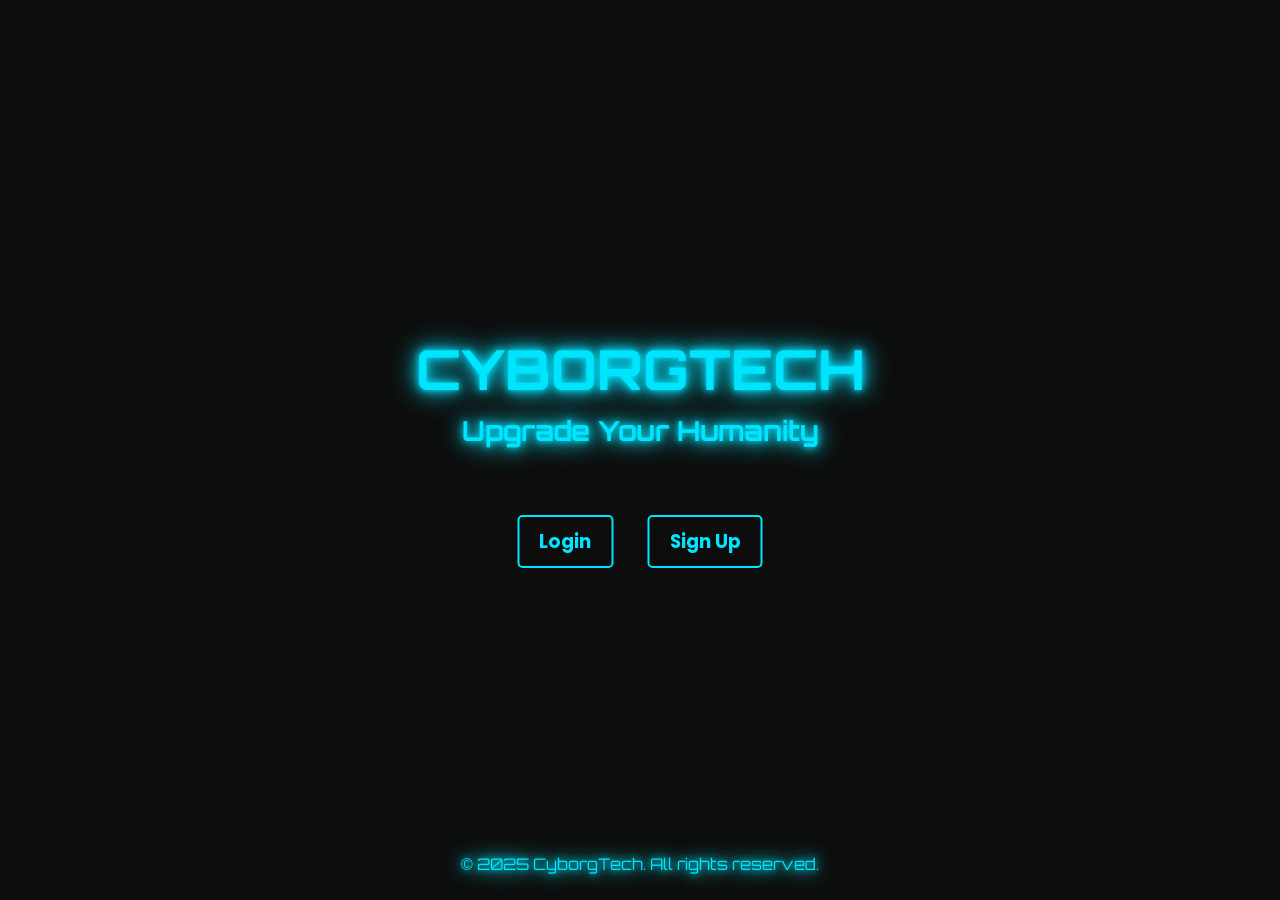
<file: index.html>
<!DOCTYPE html>
<html lang="en">
<head>
    <meta charset="UTF-8">
    <meta name="viewport" content="width=device-width, initial-scale=1.0">
    <link rel="icon" type="image/png" href="./image/logo-favicon.png">
    <title>CyborgTech</title>
    <link href="style.css" rel="stylesheet">
    <!-- Google Font: Orbitron -->
    <link rel="preconnect" href="https://fonts.googleapis.com">
    <link rel="preconnect" href="https://fonts.gstatic.com" crossorigin>
    <link href="https://fonts.googleapis.com/css2?family=Orbitron:wght@400..900&family=Poppins:ital,wght@0,300;0,400;0,500;0,600;1,300&display=swap" rel="stylesheet">
<style>
    .video-background {
        position: absolute;
        top: 0;
        left: 0;
        width: 100%;
        height: 100%;
        object-fit: cover;
        z-index: -1000;
        filter: blur(5px) brightness(0.5);
    }
    .slogans {
        position: absolute;
        top: 50%;
        left: 50%;
        transform: translate(-50%, -50%);
        text-align: center;
        color: #66ffff;
    }
    .video-overlay {
        position: absolute;
        top: 0;
        left: 0;
        width: 100%;
        height: 100%;
        background-color: rgba(0, 0, 0, 0.5);
        z-index: -1;
    }
    .animated-text {
        position: relative;
        color: #00e5ff;
        font-family: 'Orbitron', sans-serif;
        font-size: 2.5em;
        text-shadow: 0 0 7px #00e5ff, 0 0 16px #00e5ff, 0 0 30px #00e5ff;
        margin: 10px 0;
        animation: fadeIn 2s ease-in-out;
    }
    .slogans h1 {
        margin-top: 40px;;
        font-size: 3.45em;
        margin-bottom: 10px;
    }
    .slogans h4 {
        font-size: 1.72em;
        margin-bottom: 30px;
    }
    .login, .sign-up {
        font-family: 'Poppins', sans-serif;
        font-size: 1em;
        color: #00e5ff;
        text-decoration: none;
        margin: 0 15px;
        padding: 10px 20px;
        border: 2px solid #00e5ff;
        border-radius: 5px;
        display: inline-block;
        text-align: center;
        transition: background-color 0.3s, color 0.3s;
    }
    .sign {
        width: 100%;
        display: flex;
        justify-content: center;
        align-items: center;
    }
    .login:hover, .sign-up:hover {
        background-color: #00e5ff;
        color: #000;
    }
    @keyframes fadeIn {
        0% { opacity: 0; }
        100% { opacity: 1; }
    }
    .sign{
        /* height: 120px; */
        width: 100%;
        display: flex;
    }
    .video-footer {
        position: absolute;
        bottom: 0;
        left: 50%;
        transform: translateX(-50%);
        color: #00e5ff;
        font-family: 'Orbitron', sans-serif;
        font-size: 1.2em;
        text-shadow: 0 0 7px #00e5ff, 0 0 16px #00e5ff, 0 0 30px #00e5ff;
        font-size: 1em;
        display: flex;
        justify-content: center;
        align-items: center;
        text-align: center;
        padding: 10px;
    }
</style>
</head>
<body class="home-page">
    <header class="header">
        <video autoplay muted loop class="background-video" id="header-video">
            <source src="./image/intro.mp4.mp4" type="video/mp4">
            Your browser does not support the video tag.
        </video>
        <div class="video-overlay"></div>
        <div class="overlay">
            <div class="slogans">
                <h1 class="animated-text">CYBORGTECH</h1>
                <h4 class="animated-text">Upgrade Your Humanity</h4>
                <div class="sign">
                    <h3><p align="center">
                    <a href="login.html" class="login">Login</a>
                    <a href="signup.html" class="sign-up">Sign Up</a>
                    </p>
                    </h3>
                </div>
            </div>
            <div class="video-footer">
                <p>© 2025 CyborgTech. All rights reserved.</p>
            </div>
        </div>
    </header>
    <main>
    </main>
    <script src="script.js"></script>
</body>
</html>
</file>
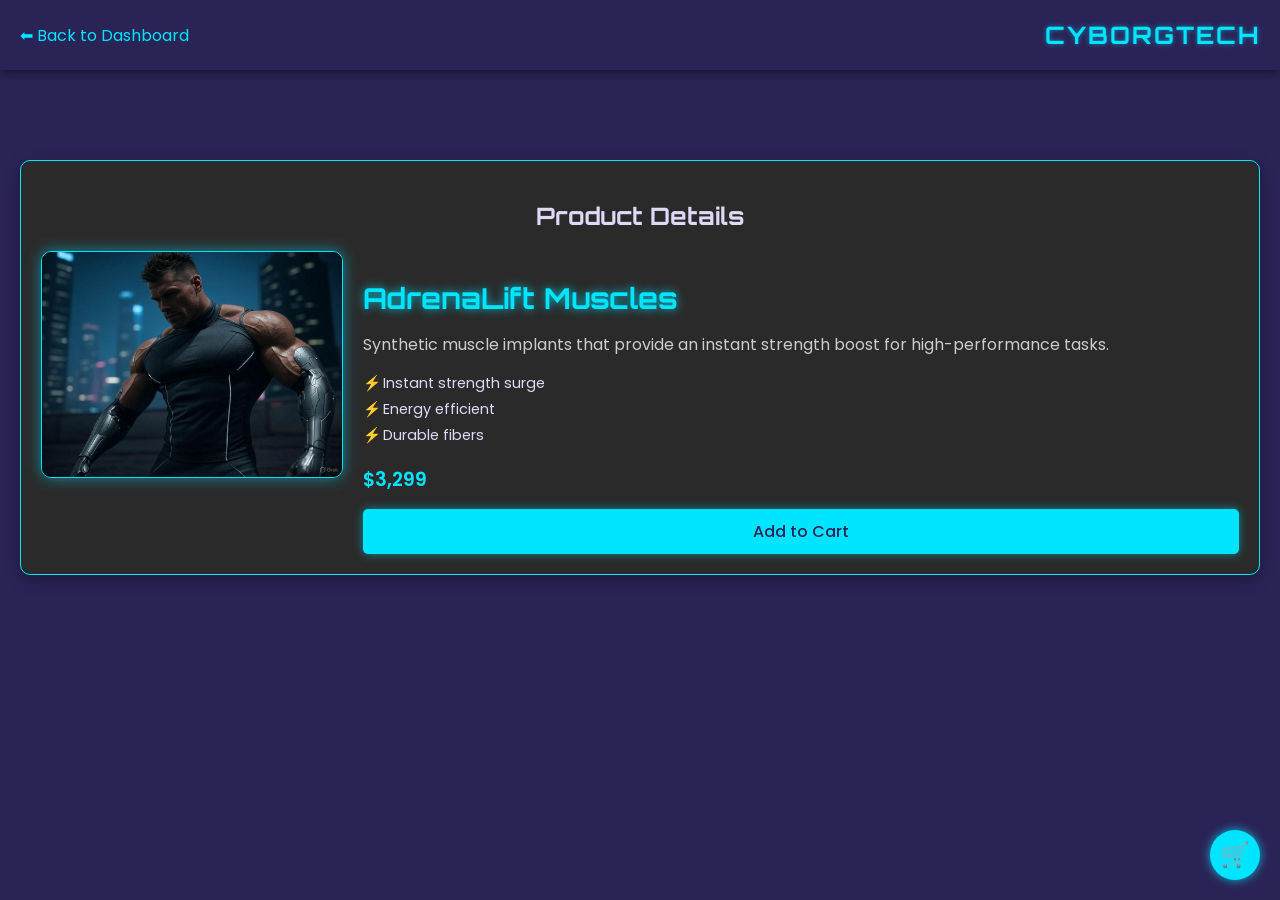
<file: adrenalift-muscles.html>
<!DOCTYPE html>
<html lang="en">
<head>
    <meta charset="UTF-8">
    <meta name="viewport" content="width=device-width, initial-scale=1.0">
    <link rel="icon" type="image/png" href="./image/logo-favicon.png">
    <title>SwiftStep Legs - CyborgTech</title>
    <link href="style.css" rel="stylesheet">
    <!-- Google Font: Orbitron -->
    <link rel="preconnect" href="https://fonts.googleapis.com">
    <link rel="preconnect" href="https://fonts.gstatic.com" crossorigin>
    <link href="https://fonts.googleapis.com/css2?family=Orbitron:wght@400..900&family=Poppins:ital,wght@0,300;0,400;0,500;0,600;1,300&display=swap" rel="stylesheet">
</head>
<body class="product-page">
    <header class="new-header fixed-header">
        <a href="dashboard.html" class="back-link">⬅ Back to Dashboard</a>
        <div class="header-right">
            <div class="brand-title">CYBORGTECH</div>
        </div>
    </header>

    <main>
        <section class="product-detail">
            <h2>Product Details</h2>
            <div class="product-detail-content">
                <img src="./image/AdrenaLift Muscles.jpg" alt="AdrenaLift Muscles" class="product-detail-image">
                <div class="product-info">
                    <h3 class="product-title">AdrenaLift Muscles</h3>
                    <p class="product-description">Synthetic muscle implants that provide an instant strength boost for high-performance tasks.</p>
                    <ul class="product-features">
                        <li>Instant strength surge</li>
                        <li>Energy efficient</li>
                        <li>Durable fibers</li>
                    </ul>
                    <p class="product-price">$3,299</p>
                    <button class="add-to-cart-btn">Add to Cart</button>
                </div>
            </div>
        </section>
    </main>
    <div class="floating-cart-btn" onclick="window.location.href='cart.html'">
        🛒
    </div>
    <script>
        // Add to Cart Button Logic
        const addToCartBtn = document.querySelector('.add-to-cart-btn');
        addToCartBtn.addEventListener('click', () => {
            // Get product details
            const productName = document.querySelector('.product-title').textContent;
            const productPrice = document.querySelector('.product-price').textContent;
    
            // Load cart from localStorage
            let cart = JSON.parse(localStorage.getItem('cart')) || [];
    
            // Check if product already exists in cart
            const existingItem = cart.find(item => item.name === productName);
    
            if (existingItem) {
                // If item exists, increment quantity
                existingItem.quantity += 1;
            } else {
                // If item doesn't exist, add new item with quantity 1
                cart.push({
                    name: productName,
                    price: productPrice,
                    quantity: 1
                });
            }
    
            // Save updated cart to localStorage
            localStorage.setItem('cart', JSON.stringify(cart));
    
            // Create a popup box for success message
            const popupBox = document.createElement('div');
            popupBox.className = 'popup-box';
            popupBox.textContent = 'Item added successfully! ✅';
            document.body.appendChild(popupBox);
    
            // Style the popup box
            popupBox.style.position = 'fixed';
            popupBox.style.bottom = '50px';
            popupBox.style.right = '20px';
            popupBox.style.backgroundColor = '#4CAF50';
            popupBox.style.color = '#fff';
            popupBox.style.padding = '10px 20px';
            popupBox.style.borderRadius = '5px';
            popupBox.style.boxShadow = '0 4px 6px rgba(0, 0, 0, 0.1)';
            popupBox.style.zIndex = '1000';
            popupBox.style.display = 'flex'; // Added to support align-items
            popupBox.style.alignItems = 'center'; // Corrected from alignContent
            popupBox.style.justifyContent = 'center';
    
            // Remove popup after 3 seconds
            setTimeout(() => {
                popupBox.remove();
            }, 3000);
        });
    </script>
    
</body>
</html>
</file>
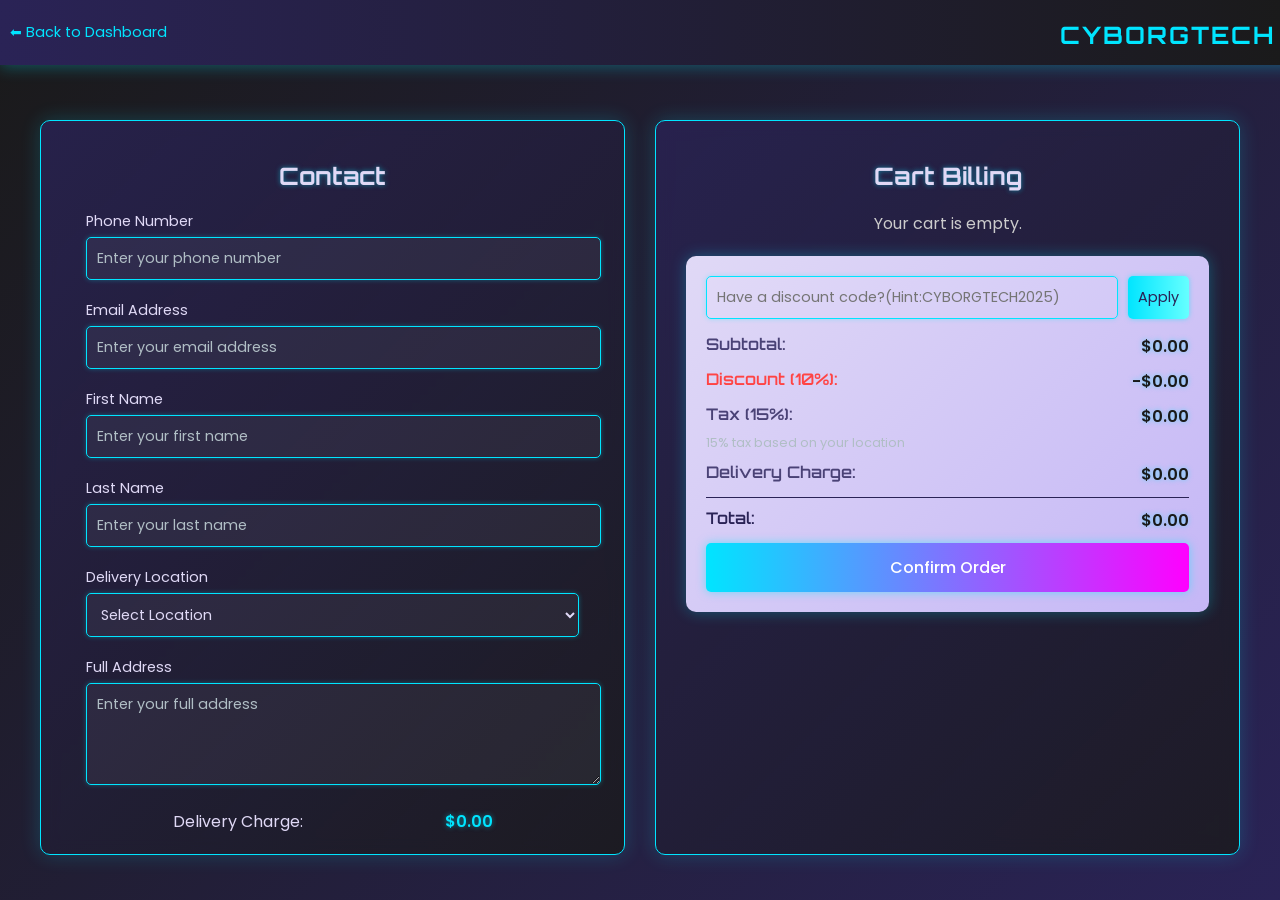
<file: cart.html>
<!DOCTYPE html>
<html lang="en">
<head>
    <meta charset="UTF-8">
    <meta name="viewport" content="width=device-width, initial-scale=1.0">
    <link rel="icon" type="image/png" href="./image/logo-favicon.png">
    <title>Checkout - CyborgTech</title>
    <!-- Google Font: Orbitron -->
    <link rel="preconnect" href="https://fonts.googleapis.com">
    <link rel="preconnect" href="https://fonts.gstatic.com" crossorigin>
    <link href="https://fonts.googleapis.com/css2?family=Orbitron:wght@400..900&family=Poppins:ital,wght@0,300;0,400;0,500;0,600;1,300&display=swap" rel="stylesheet">
    <style>
        /* Reset default margins and ensure full height */
        html, body {
            margin: 0;
            padding: 0;
            height: 100%;
            overflow: auto;
            scroll-behavior: smooth;
            background: linear-gradient(135deg, #1a1a1a, #2a2356); /* Cyberpunk gradient background */
        }

        body.product-page {
            background: linear-gradient(135deg, #1a1a1a, #2a2356);
        }

        /* Fixed Header */
        .fixed-header {
            position: fixed;
            top: 0;
            /* left: 0; */
            width: 100%;
            z-index: 1000;
            background: linear-gradient(90deg, #2a2356, #1a1a1a);
            box-shadow: 0 2px 15px rgba(0, 229, 255, 0.3);
            display: flex;
            justify-content: space-between;
            align-items: center;
            padding: 10px 10px;
        }

        .header-right {
            display: flex;
            align-items: center;
            gap: 5px;
            margin-right: -20px; /* Pull the logo left by reducing right margin */
            padding-bottom: 15px;
        }
     .brand-title{
    font-family: 'Orbitron', sans-serif;
    font-weight: 700;
    font-size: 24px;
    letter-spacing: 2px;
    animation: neon-flicker 2s infinite alternate;
    color: #00e5ff;
    text-transform: uppercase;
    position: relative;
    right: 35px;
    top: 10px;
     }
@keyframes neon-flicker {
        0%, 19%, 21%, 23%, 25%, 54%, 56%, 100% {
            text-shadow: 
                0 0 5px #00e5ff,
                0 0 10px #00e5ff,
                0 0 20px #00e5ff,
                0 0 40px #6e44ff;
        }
        20%, 24%, 55% {        
            text-shadow: none;
        }
    }

        .back-link {
            font-family: 'Poppins', sans-serif;
            font-size: 0.9em;
            color: #00E5FF;
            text-decoration: none;
            transition: color 0.3s ease;
        }

        .back-link:hover {
            color: #FF00FF;
            text-shadow: 0 0 10px rgba(255, 0, 255, 0.8);
        }

        /* Main content */
        main {
            margin-top: 80px;
            padding: 20px;
            padding-top: 80px;
        }

        .checkout-wrapper {
            display: flex;
            flex-direction: row;
            gap: 30px;
            padding: 20px;
            max-width: 1200px;
            margin: 0 auto;
        }

        .user-info-section,
        .cart-billing-section {
            flex: 1;
            padding: 20px 30px;
            background: linear-gradient(135deg, rgba(42, 35, 86, 0.8), rgba(26, 26, 26, 0.8));
            border-radius: 10px;
            box-shadow: 0 0 20px rgba(0, 229, 255, 0.2);
            border: 1px solid #00E5FF;
            backdrop-filter: blur(8px);
            transition: transform 0.3s ease;
        }

        .user-info-section:hover,
        .cart-billing-section:hover {
            transform: translateY(-5px);
            box-shadow: 0 0 30px rgba(0, 229, 255, 0.5);
        }

        .user-info-section h2,
        .cart-billing-section h2 {
            font-family: 'Orbitron', sans-serif;
            font-size: 1.5em;
            color: #e0d9f6;
            margin-bottom: 20px;
            text-align: center;
            text-shadow: 0 0 5px rgba(0, 229, 255, 0.5);
        }

        /* Form Styling */
        .form-group {
            margin-bottom: 20px;
            max-width: 100%;
            margin-left: 15px;
            margin-right: 15px;
        }

        .form-group label {
            font-family: 'Poppins', sans-serif;
            font-size: 0.9em;
            color: #e0d9f6;
            display: block;
            margin-bottom: 5px;
        }

        .form-group input,
        .form-group select,
        .form-group textarea {
            width: 100%;
            padding: 10px;
            border: 1px solid #00E5FF;
            border-radius: 5px;
            background: rgba(255, 255, 255, 0.05);
            color: #e0d9f6;
            font-family: 'Poppins', sans-serif;
            font-size: 0.9em;
            outline: none;
            box-shadow: 0 0 5px rgba(0, 229, 255, 0.3);
            transition: box-shadow 0.3s ease;
        }

        .form-group input:focus,
        .form-group select:focus,
        .form-group textarea:focus {
            box-shadow: 0 0 15px rgba(0, 229, 255, 0.8);
            border-color: #FF00FF;
        }

        .form-group input::placeholder,
        .form-group textarea::placeholder {
            color: #B0BEC5;
        }

        .form-group textarea {
            height: 80px;
            resize: vertical;
        }

        .delivery-charge {
            display: flex;
            justify-content: space-between;
            font-family: 'Poppins', sans-serif;
            font-size: 1em;
            color: #e0d9f6;
            margin-top: 10px;
            max-width: 320px;
            margin-left: auto;
            margin-right: auto;
        }

        .delivery-charge span:last-child {
            color: #00E5FF;
            font-weight: 600;
            text-shadow: 0 0 5px rgba(0, 229, 255, 0.5);
        }

        /* Cart Billing */
        .cart-items p {
            font-family: 'Poppins', sans-serif;
            font-size: 1em;
            color: #ccc;
            text-align: center;
        }

        .cart-item {
            display: flex;
            align-items: center;
            padding: 10px;
            background: linear-gradient(135deg, #e0d9f6, #c5b7f6);
            border-radius: 5px;
            margin-bottom: 10px;
            box-shadow: 0 0 10px rgba(0, 229, 255, 0.2);
        }

        .cart-item-image {
            width: 50px;
            height: 50px;
            object-fit: cover;
            border-radius: 5px;
            margin-right: 15px;
            border: 1px solid #00E5FF;
        }

        .cart-item-details {
            flex: 1;
            display: flex;
            justify-content: space-between;
            align-items: center;
        }

        .cart-item-name {
            font-family: 'Poppins', sans-serif;
            font-size: 1em;
            color: #2a2356;
        }

        .cart-item-price {
            font-family: 'Poppins', sans-serif;
            font-size: 1em;
            color: lab(6.68% -0.43 -0.15);
            font-weight: 600;
        }

        .quantity-controls {
            display: flex;
            align-items: center;
            gap: 5px;
        }

        .quantity-btn {
            background: linear-gradient(90deg, #00E5FF, #66FFFF);
            border: none;
            border-radius: 3px;
            color: #2a2356;
            font-size: 1em;
            padding: 2px 8px;
            cursor: pointer;
            transition: all 0.3s ease;
            box-shadow: 0 0 5px rgba(0, 229, 255, 0.5);
        }

        .quantity-btn:hover {
            box-shadow: 0 0 15px rgba(0, 229, 255, 0.8);
            transform: scale(1.1);
        }

        .quantity {
            font-family: 'Poppins', sans-serif;
            font-size: 1em;
            color: #2a2356;
        }

        .delete-btn {
            background: linear-gradient(90deg, #FF4444, #FF6666);
            border: none;
            border-radius: 3px;
            color: #fff;
            font-size: 1em;
            padding: 2px 8px;
            cursor: pointer;
            transition: all 0.3s ease;
            box-shadow: 0 0 5px rgba(255, 68, 68, 0.5);
        }

        .delete-btn:hover {
            box-shadow: 0 0 15px rgba(255, 68, 68, 0.8);
            transform: scale(1.1);
        }

        .cart-summary {
            background: linear-gradient(135deg, #e0d9f6, #c5b7f6);
            padding: 20px;
            border-radius: 10px;
            box-shadow: 0 0 15px rgba(0, 229, 255, 0.3);
            margin-top: 20px;
        }

        .summary-row {
            display: flex;
            justify-content: space-between;
            margin-bottom: 10px;
            font-family: 'Poppins', sans-serif;
            font-size: 1em;
            color: #4a4276;
        }

        .summary-row span:first-child {
            font-family: 'Orbitron', sans-serif;
            font-weight: 600;
        }

        .summary-row span:last-child,
        .total-row span:last-child {
            font-family: 'Poppins', sans-serif;
            font-weight: 600;
            color: #1a1a1a;
            text-shadow: 0 0 5px rgba(0, 229, 255, 0.5);
        }

        .discount-row {
            color: #FF4444;
        }

        .total-row {
            font-family: 'Orbitron', sans-serif;
            font-weight: 600;
            color: #2a2356;
            border-top: 1px solid #2a2356;
            padding-top: 10px;
            margin-top: 10px;
        }

        .tax-note {
            font-family: 'Poppins', sans-serif;
            font-size: 0.8em;
            color: #B0BEC5;
            margin-top: -5px;
            margin-bottom: 10px;
        }

        .discount-code {
            display: flex;
            gap: 10px;
            margin-bottom: 15px;
            position: relative;
        }

        .discount-code input {
            flex: 1;
            padding: 10px;
            border: 1px solid #00E5FF;
            border-radius: 5px;
            background: rgba(255, 255, 255, 0.05);
            color: #e0d9f6;
            font-family: 'Poppins', sans-serif;
            font-size: 0.9em;
            outline: none;
            box-shadow: 0 0 5px rgba(0, 229, 255, 0.3);
        }

        .discount-code input:focus {
            box-shadow: 0 0 15px rgba(0, 229, 255, 0.8);
            border-color: #FF00FF;
        }

        .discount-code button {
            padding: 10px;
            background: linear-gradient(90deg, #00E5FF, #66FFFF);
            border: none;
            border-radius: 5px;
            color: #2a2356;
            font-family: 'Poppins', sans-serif;
            font-size: 0.9em;
            cursor: pointer;
            transition: all 0.3s ease;
            box-shadow: 0 0 5px rgba(0, 229, 255, 0.5);
        }

        .discount-code button:hover {
            box-shadow: 0 0 15px rgba(0, 229, 255, 0.8);
            transform: scale(1.05);
        }

        .discount-code button:disabled {
            background: #666;
            cursor: not-allowed;
            box-shadow: none;
        }

        .discount-status {
            position: absolute;
            top: -25px;
            right: 0;
            font-family: 'Poppins', sans-serif;
            font-size: 0.9em;
            color: #00FF00;
        }

        .discount-status.error {
            color: #FF4444;
        }

        #confirm-order-btn {
            width: 100%;
            padding: 12px;
            background: linear-gradient(90deg, #00E5FF, #FF00FF);
            border: none;
            border-radius: 5px;
            color: #fff;
            font-family: 'Poppins', sans-serif;
            font-size: 1em;
            font-weight: 500;
            cursor: pointer;
            transition: all 0.3s ease;
            box-shadow: 0 0 10px rgba(0, 229, 255, 0.5);
            position: relative;
            overflow: hidden;
        }

        #confirm-order-btn:hover {
            box-shadow: 0 0 20px rgba(0, 229, 255, 0.8);
            transform: scale(1.02);
            animation: pulse-glow 1s infinite;
        }

        .loading-spinner {
            display: none;
            width: 20px;
            height: 20px;
            border: 3px solid #fff;
            border-top: 3px solid transparent;
            border-radius: 50%;
            animation: spin 1s linear infinite;
            position: absolute;
            right: 10px;
            top: 50%;
            transform: translateY(-50%);
        }

        /* Modal */
        .modal {
            display: none;
            position: fixed;
            top: 0;
            left: 0;
            width: 100%;
            height: 100%;
            background: rgba(0, 0, 0, 0.9);
            backdrop-filter: blur(10px);
            justify-content: center;
            align-items: center;
            z-index: 1000;
            opacity: 0;
            transition: opacity 0.5s ease;
        }

        .modal.show {
            display: flex;
            opacity: 1;
        }

        .modal-content {
            background: linear-gradient(135deg, rgba(42, 35, 86, 0.9), rgba(26, 26, 26, 0.9));
            padding: 30px;
            border-radius: 15px;
            border: 2px solid #00E5FF;
            box-shadow: 0 0 30px rgba(0, 229, 255, 0.7);
            text-align: center;
            max-width: 400px;
            width: 90%;
            position: relative;
            transform: scale(0.8);
            transition: transform 0.5s ease;
            animation: hologram-flicker 3s infinite;
        }

        .modal.show .modal-content {
            transform: scale(1);
        }

        .modal-content h3 {
            font-family: 'Orbitron', sans-serif;
            font-size: 1.5em;
            color: #e0d9f6;
            margin-bottom: 15px;
            text-shadow: 0 0 5px rgba(0, 229, 255, 0.5);
        }

        .modal-content p {
            font-family: 'Poppins', sans-serif;
            font-size: 1em;
            color: #e0d9f6;
            margin-bottom: 10px;
        }

        .modal-content p span {
            color: #00E5FF;
            font-weight: 600;
            text-shadow: 0 0 5px rgba(0, 229, 255, 0.5);
        }

        .modal-actions {
            display: flex;
            justify-content: center;
            gap: 15px;
            margin-top: 20px;
        }

        .modal-actions button {
            padding: 10px 20px;
            background: transparent;
            border: 2px solid #00E5FF;
            border-radius: 5px;
            color: #00E5FF;
            font-family: 'Poppins', sans-serif;
            font-size: 1em;
            cursor: pointer;
            transition: all 0.3s ease;
            box-shadow: 0 0 5px rgba(0, 229, 255, 0.5);
        }

        .modal-actions button:hover {
            background: linear-gradient(90deg, #00E5FF, #FF00FF);
            color: #fff;
            box-shadow: 0 0 15px rgba(0, 229, 255, 0.8);
            transform: scale(1.05);
        }

        /* Success Checkmark Animation */
        .success-checkmark {
            width: 60px;
            height: 60px;
            margin: 0 auto 20px;
            position: relative;
            border: 2px solid #00E5FF;
            border-radius: 50%;
            box-shadow: 0 0 15px rgba(0, 229, 255, 0.5);
            animation: pulse-glow 1.5s infinite;
        }

        .success-checkmark::before,
        .success-checkmark::after {
            content: '';
            position: absolute;
            background: #00E5FF;
            box-shadow: 0 0 10px rgba(0, 229, 255, 0.8);
        }

        .success-checkmark::before {
            width: 15px;
            height: 5px;
            bottom: 20px;
            left: 15px;
            transform: rotate(45deg);
            animation: checkmark-part1 0.5s ease forwards;
        }

        .success-checkmark::after {
            width: 30px;
            height: 5px;
            bottom: 20px;
            left: 23px;
            transform: rotate(-45deg);
            animation: checkmark-part2 0.5s ease forwards 0.3s;
        }

        /* Animations */
        
        @keyframes pulse-glow {
            0% { box-shadow: 0 0 10px rgba(0, 229, 255, 0.5); }
            50% { box-shadow: 0 0 20px rgba(0, 229, 255, 1); }
            100% { box-shadow: 0 0 10px rgba(0, 229, 255, 0.5); }
        }

        @keyframes spin {
            0% { transform: rotate(0deg); }
            100% { transform: rotate(360deg); }
        }

        @keyframes checkmark-part1 {
            0% { width: 0; }
            100% { width: 15px; }
        }

        @keyframes checkmark-part2 {
            0% { width: 0; }
            100% { width: 30px; }
        }

        @keyframes hologram-flicker {
            0%, 100% { opacity: 1; }
            50% { opacity: 0.95; }
            75% { opacity: 0.98; }
        }

        @keyframes neon-flicker {
            0%, 100% { opacity: 1; text-shadow: 0 0 12px rgba(0, 229, 255, 0.9), 0 0 20px rgba(0, 229, 255, 0.6); }
            10%, 30%, 60% { opacity: 0.7; text-shadow: 0 0 5px rgba(0, 229, 255, 0.5); }
            20%, 50% { opacity: 0.9; text-shadow: 0 0 8px rgba(0, 229, 255, 0.7); }
        }

        /* Responsive Design */
        @media (max-width: 768px) {
            .fixed-header {
                padding: 8px 8px;
            }

            .header-right {
                margin-right: -15px; /* Slightly less adjustment on mobile */
            }

            .brand-title {
                font-size: 1em;
                letter-spacing: 0.5px;
            }

            .back-link {
                font-size: 0.8em;
            }

            .checkout-wrapper {
                flex-direction: column;
                gap: 20px;
                padding: 10px;
            }

            .user-info-section,
            .cart-billing-section {
                padding: 15px;
            }

            .user-info-section h2,
            .cart-billing-section h2 {
                font-size: 1.2em;
            }

            .form-group {
                max-width: 100%;
            }

            .delivery-charge {
                max-width: 100%;
            }

            .cart-item {
                flex-direction: column;
                align-items: flex-start;
                gap: 10px;
            }

            .cart-item-image {
                margin-right: 0;
            }

            .cart-item-details {
                flex-direction: column;
                gap: 5px;
            }

            .modal-content {
                max-width: 90%;
                padding: 20px;
            }

            .modal-actions {
                flex-direction: column;
                gap: 10px;
            }

            .modal-actions button {
                width: 100%;
                padding: 12px;
            }
        }
        

        @media (min-width: 769px) and (max-width: 1024px) {
            .fixed-header {
                padding: 10px 10px;
            }

            .header-right {
                margin-right: -18px; /* Adjusted for tablets */
            }

            .brand-title {
                font-size: 1.2em;
                letter-spacing: 0.8px;
            }

            .checkout-wrapper {
                flex-direction: row;
                gap: 20px;
                padding: 15px;
            }

            .form-group {
                max-width: 280px;
            }

            .delivery-charge {
                max-width: 280px;
            }

            .modal-content {
                max-width: 500px;
            }
        }
    .brand-title {
        font-family: 'Orbitron', sans-serif;
        font-weight: 700;
        font-size: 24px;
        letter-spacing: 2px;
        animation: neon-flicker 6s infinite alternate;
        color: #00e5ff;
        text-transform: uppercase;
        position: relative;
        right: 35px;
        top: 10px;
    }
        .a{ 
            color:black;
        }
    </style>
</head>
<body class="product-page">
    <header class="fixed-header">
        <a href="dashboard.html" class="back-link">⬅ Back to Dashboard</a>
        <div class="header-right">
            <div class="brand-title">CYBORGTECH</div>
        </div>
    </header>
    <main style="padding-top: 20px;">
        <div class="checkout-wrapper">
            <!-- Left Section: User Information -->
            <section class="user-info-section">
                <h2>Contact</h2>
                <form id="user-info-form">
                    <div class="form-group">
                        <label for="phone-number">Phone Number</label>
                        <input type="tel" id="phone-number" placeholder="Enter your phone number" required aria-label="Phone Number">
                    </div>
                    <div class="form-group">
                        <label for="email">Email Address</label>
                        <input type="email" id="email" placeholder="Enter your email address" required aria-label="Email Address">
                    </div>
                    <div class="form-group">
                        <label for="first-name">First Name</label>
                        <input type="text" id="first-name" placeholder="Enter your first name" required aria-label="First Name">
                    </div>
                    <div class="form-group">
                        <label for="last-name">Last Name</label>
                        <input type="text" id="last-name" placeholder="Enter your last name" required aria-label="Last Name">
                    </div>
                    <div class="form-group">
                        <label for="delivery-location">Delivery Location</label>
                        <select id="delivery-location" required aria-label="Delivery Location">
                            <option value="" disabled selected class="a">Select Location</option>
                            <option value="los-angeles" class="a">Los Angeles</option>
                            <option value="other-usa" class="a">Other USA States</option>
                           
                        </select>
                        
                       
                    </div>
                    <div class="form-group">
                        <label for="address">Full Address</label>
                        <textarea id="address" placeholder="Enter your full address" required aria-label="Full Address"></textarea>
                    </div>
                    <div class="delivery-charge">
                        <span>Delivery Charge:</span>
                        <span id="delivery-charge" aria-live="polite">$0</span>
                    </div>
                </form>
            </section>

            <!-- Right Section: Cart Billing -->
            <section class="cart-billing-section">
                <h2>Cart Billing</h2>
                <div class="cart-items" id="cart-items" aria-live="polite">
                    <!-- Cart items will be dynamically inserted here -->
                </div>
                <div class="cart-summary">
                    <div class="discount-code">
                        <input type="text" id="discount-code" placeholder="Have a discount code?(Hint:CYBORGTECH2025)" aria-label="Discount Code" style="color:black;">
                        <button id="apply-discount-btn">Apply</button>
                        <span class="discount-status" id="discount-status" aria-live="polite"></span>
                    </div>
                    <div class="summary-row">
                        <span>Subtotal:</span>
                        <span id="subtotal" aria-live="polite">$0</span>
                    </div>

                    <div class="summary-row discount-row">
                        <span>Discount (10%):</span>
                        <span id="discount" aria-live="polite">$0</span>
                    </div>
                    <div class="summary-row">
                        <span>Tax (15%):</span>
                        <span id="tax" aria-live="polite">$0</span>
                    </div>
                    <div class="tax-note">15% tax based on your location</div>
                    <div class="summary-row">
                        <span>Delivery Charge:</span>
                        <span id="delivery-charge-summary" aria-live="polite">$0</span>
                    </div>
                    <div class="summary-row total-row">
                        <span>Total:</span>
                        <span id="total" aria-live="polite">$0</span>
                    </div>
                    
                    <button id="confirm-order-btn" aria-label="Confirm Order">
                        <span class="button-text">Confirm Order</span>
                        <span class="loading-spinner"></span>
                    </button>
                </div>
            </section>
        </div>
    </main>

    <!-- Popup Modal -->
    <div class="modal" id="confirmation-modal" role="dialog" aria-labelledby="modal-title" aria-modal="true">
        <div class="modal-content">
            <div class="success-checkmark"></div>
            <h3 id="modal-title">Order Confirmation</h3>
            <p id="modal-message" aria-live="polite">Your order has been confirmed!</p>
            <p><strong>Order ID:</strong> <span id="modal-order-id"></span></p>
            <p><strong>Final Total Bill:</strong> <span id="modal-total">$0</span></p>
            <p><strong>Estimated Delivery Time:</strong> <span id="modal-delivery-time"></span></p>
            <div class="modal-actions">
                <button id="modal-ok-btn" aria-label="Close Confirmation Modal">Okay</button>
                <button id="modal-details-btn" aria-label="View Order Details">View Order Details</button>
            </div>
        </div>
    </div>

    <script>
        // Product Image Mapping

        // Handle visibility of "Other Countries" optgroup
        document.getElementById('delivery-location').addEventListener('change', function () {
            const otherCountriesGroup = document.querySelector('optgroup[label="Other Countries"]');
            if (this.value === 'other-country') {
                otherCountriesGroup.style.display = 'block';
            } else {
                otherCountriesGroup.style.display = 'none';
            }
        });
        const productImages = {
            'TitanGrip Arms': './image/TitanGrip Arms(2).jpg',
            'SwiftStep Legs': './image/swiftleg.jpg',
            'StealthHand Prosthetics': './image/stealthhand.jpg',
            'Cyber Arm Pro': './image/cyber-arm.jpeg',
            'SpeedBoost Legs': './image/speed-boostleg.jpg',
            'PhantomEyes X': './image/neural-vision.jpeg',
            'SynapseFlow Chips': './image/snap-chip.png',
            'SonicEar Pro': './image/sonic ear.jpg',
            'AdrenaLift Muscles': './image/AdrenaLift Muscles.jpg',
            'NanoFlex Tendons': './image/nanoflex tendon.jpg',
            'ShockPlate Skin': './image/shockplate.jpg',
            'ChromeSkin Wraps': './image/chromeskinwrap.jpg'
        };

        // DOM Elements
        const cartItemsDiv = document.getElementById('cart-items');
        const subtotalSpan = document.getElementById('subtotal');
        const deliveryChargeSpan = document.getElementById('delivery-charge');
        const deliveryChargeSummarySpan = document.getElementById('delivery-charge-summary');
        const discountSpan = document.getElementById('discount');
        const taxSpan = document.getElementById('tax');
        const totalSpan = document.getElementById('total');
        const discountCodeInput = document.getElementById('discount-code');
        const discountStatus = document.getElementById('discount-status');
        const applyDiscountBtn = document.getElementById('apply-discount-btn');
        const deliveryLocationSelect = document.getElementById('delivery-location');
        const confirmOrderBtn = document.getElementById('confirm-order-btn');
        const userInfoForm = document.getElementById('user-info-form');
        const confirmationModal = document.getElementById('confirmation-modal');
        const modalMessage = document.getElementById('modal-message');
        const modalOrderId = document.getElementById('modal-order-id');
        const modalTotal = document.getElementById('modal-total');
        const modalDeliveryTime = document.getElementById('modal-delivery-time');
        const modalOkBtn = document.getElementById('modal-ok-btn');
        const modalDetailsBtn = document.getElementById('modal-details-btn');
        const confirmButtonText = confirmOrderBtn.querySelector('.button-text');
        const confirmButtonSpinner = confirmOrderBtn.querySelector('.loading-spinner');

        // State Variables
        let cart = JSON.parse(localStorage.getItem('cart')) || [];
        let deliveryCharge = 0;
        let discount = 0;
        let tax = 0;
        let total = 0;

        // Utility: Generate Random Order ID (8 characters)
        function generateOrderId() {
            const chars = 'ABCDEFGHIJKLMNOPQRSTUVWXYZ0123456789';
            let orderId = '';
            for (let i = 0; i < 8; i++) {
                orderId += chars.charAt(Math.floor(Math.random() * chars.length));
            }
            return orderId;
        }

        // Function: Display Cart Items
        function displayCart() {
            cartItemsDiv.innerHTML = '';
            if (cart.length === 0) {
                cartItemsDiv.innerHTML = '<p>Your cart is empty.</p>';
            } else {
                cart.forEach((item, index) => {
                    const trimmedName = item.name.trim();
                    const imageSrc = productImages[trimmedName] || './image/default-product.jpg';
                    const itemDiv = document.createElement('div');
                    itemDiv.className = 'cart-item';
                    itemDiv.innerHTML = `
                        <img src="${imageSrc}" alt="${trimmedName}" class="cart-item-image">
                        <div class="cart-item-details">
                            <span class="cart-item-name">${trimmedName}</span>
                            <div class="quantity-controls">
                                <button class="quantity-btn decrease" data-index="${index}" aria-label="Decrease quantity of ${trimmedName}">-</button>
                                <span class="quantity">${item.quantity}</span>
                                <button class="quantity-btn increase" data-index="${index}" aria-label="Increase quantity of ${trimmedName}">+</button>
                            </div>
                            <span class="cart-item-price">${item.price} × ${item.quantity}</span>
                            <button class="delete-btn" data-index="${index}" aria-label="Remove ${trimmedName} from cart">🗑️</button>
                        </div>
                    `;
                    cartItemsDiv.appendChild(itemDiv);
                });

                // Add event listeners for quantity and delete buttons
                document.querySelectorAll('.quantity-btn').forEach(btn => {
                    btn.addEventListener('click', (e) => {
                        const index = parseInt(e.target.dataset.index);
                        const action = e.target.classList.contains('increase') ? 'increase' : 'decrease';
                        updateQuantity(index, action);
                    });
                });

                document.querySelectorAll('.delete-btn').forEach(btn => {
                    btn.addEventListener('click', (e) => {
                        const index = parseInt(e.target.dataset.index);
                        deleteItem(index);
                    });
                });
            }
            updateSummary();
        }

        // Function: Update Quantity
        function updateQuantity(index, action) {
            if (action === 'increase') {
                cart[index].quantity += 1;
            } else if (action === 'decrease' && cart[index].quantity > 1) {
                cart[index].quantity -= 1;
            }
            localStorage.setItem('cart', JSON.stringify(cart));
            displayCart();
        }

        // Function: Delete Item
        function deleteItem(index) {
            cart.splice(index, 1);
            localStorage.setItem('cart', JSON.stringify(cart));
            displayCart();
        }

        // Function: Update Order Summary
        function updateSummary() {
            const subtotal = cart.reduce((sum, item) => {
                const price = parseFloat(item.price.replace('$', '').replace(',', ''));
                return sum + (price * item.quantity);
            }, 0);

            let discount = discountCodeInput.disabled ? (subtotal * 0.10) : 0;
let tax = subtotal * 0.15; // Tax is 15% of the original subtotal
let total = (subtotal - discount) + deliveryCharge + tax;

            subtotalSpan.textContent = `$${subtotal.toFixed(2)}`;
            deliveryChargeSpan.textContent = `$${deliveryCharge.toFixed(2)}`;
            deliveryChargeSummarySpan.textContent = `$${deliveryCharge.toFixed(2)}`;
            discountSpan.textContent = `-$${discount.toFixed(2)}`;
            taxSpan.textContent = `$${tax.toFixed(2)}`;
            totalSpan.textContent = `$${total.toFixed(2)}`;
        }

        // Event: Update Delivery Charge Based on Location
        deliveryLocationSelect.addEventListener('change', () => {
            const location = deliveryLocationSelect.value;
            if (location === 'los-angeles') {
                deliveryCharge = 30;
            } else if (location === 'other-usa') {
                deliveryCharge = 50;
            } 
            else {
                deliveryCharge = 0;
            }
            updateSummary();
        });

        // Event: Apply Discount Code
        applyDiscountBtn.addEventListener('click', () => {
            const code = discountCodeInput.value.trim();
            if (code === 'CYBORGTECH2025') {
                discountCodeInput.disabled = true;
                applyDiscountBtn.disabled = true;
                discountCodeInput.style.background = 'rgba(255, 255, 255, 0.1)';
              
                discountStatus.classList.remove('error');
            } else {
                discount = 0;
                discountStatus.textContent = 'Invalid discount code';
                discountStatus.classList.add('error');
            }
            updateSummary();
        });

        // Event: Confirm Order with Loading State
        confirmOrderBtn.addEventListener('click', () => {
            const phoneNumber = document.getElementById('phone-number').value.trim();
            const email = document.getElementById('email').value.trim();
            const firstName = document.getElementById('first-name').value.trim();
            const lastName = document.getElementById('last-name').value.trim();
            const location = deliveryLocationSelect.value;
            const address = document.getElementById('address').value.trim();

            if (!phoneNumber || !email || !firstName || !lastName || !location || !address) {
                alert('Please fill out all fields before confirming your order.');
                return;
            }
            if (cart.length === 0) {
                alert('Your cart is empty. Add some products before confirming!');
                return;
            }

            // Show loading state
            confirmButtonText.textContent = 'Processing...';
            confirmButtonSpinner.style.display = 'block';
            confirmOrderBtn.disabled = true;

            // Simulate backend processing delay
            setTimeout(() => {
                // Generate Order ID
                const orderId = generateOrderId();

                // Save order details to localStorage
                const orderDetails = {
                    orderId: orderId,
                    items: cart,
                    total: total.toFixed(2),
                    userInfo: { phoneNumber, email, firstName, lastName, location, address },
                    date: new Date().toISOString()
                };
                let orderHistory = JSON.parse(localStorage.getItem('orderHistory')) || [];
                orderHistory.push(orderDetails);
                localStorage.setItem('orderHistory', JSON.stringify(orderHistory));

                // Update Modal Content
                modalMessage.textContent = 'Your order has been confirmed!';
                modalOrderId.textContent = orderId;
                modalTotal.textContent = `$${total.toFixed(2)}`;
                if (location === 'los-angeles') {
                    modalDeliveryTime.textContent = '1–2 days';
                } else if (location === 'other-usa') {
                    modalDeliveryTime.textContent = '3-7 days';
                } else {
                    modalDeliveryTime.textContent = '5–15 days';
                }

                // Show Modal with Animation
                confirmationModal.classList.add('show');
                modalOkBtn.focus();

                // Reset button state
                confirmButtonText.textContent = 'Confirm Order';
                confirmButtonSpinner.style.display = 'none';
                confirmOrderBtn.disabled = false;

                // Clear Cart
                localStorage.removeItem('cart');
                cart = [];
                updateSummary();
            }, 1500); // Simulated delay of 1.5 seconds
        });

        // Event: Close Modal and Redirect
        modalOkBtn.addEventListener('click', () => {
            confirmationModal.classList.remove('show');
            setTimeout(() => {
                window.location.href = 'dashboard.html';
            }, 500);
        });

        // Event: View Order Details
        modalDetailsBtn.addEventListener('click', () => {
            confirmationModal.classList.remove('show');
            setTimeout(() => {
                window.location.href = 'order-details.html';
            }, 500);
        });

        // Accessibility: Close Modal with ESC Key
        document.addEventListener('keydown', (e) => {
            if (e.key === 'Escape' && confirmationModal.classList.contains('show')) {
                confirmationModal.classList.remove('show');
                setTimeout(() => {
                    window.location.href = 'dashboard.html';
                }, 500);
            }
        });

        // Accessibility: Focus Trapping in Modal
        confirmationModal.addEventListener('keydown', (e) => {
            if (e.key === 'Tab') {
                const focusableElements = confirmationModal.querySelectorAll('button');
                const firstElement = focusableElements[0];
                const lastElement = focusableElements[focusableElements.length - 1];

                if (e.shiftKey && document.activeElement === firstElement) {
                    e.preventDefault();
                    lastElement.focus();
                } else if (!e.shiftKey && document.activeElement === lastElement) {
                    e.preventDefault();
                    firstElement.focus();
                }
            }
        });

        // Initial Display
        displayCart();
    </script>
</body>                                                                                           
</html>
</file>
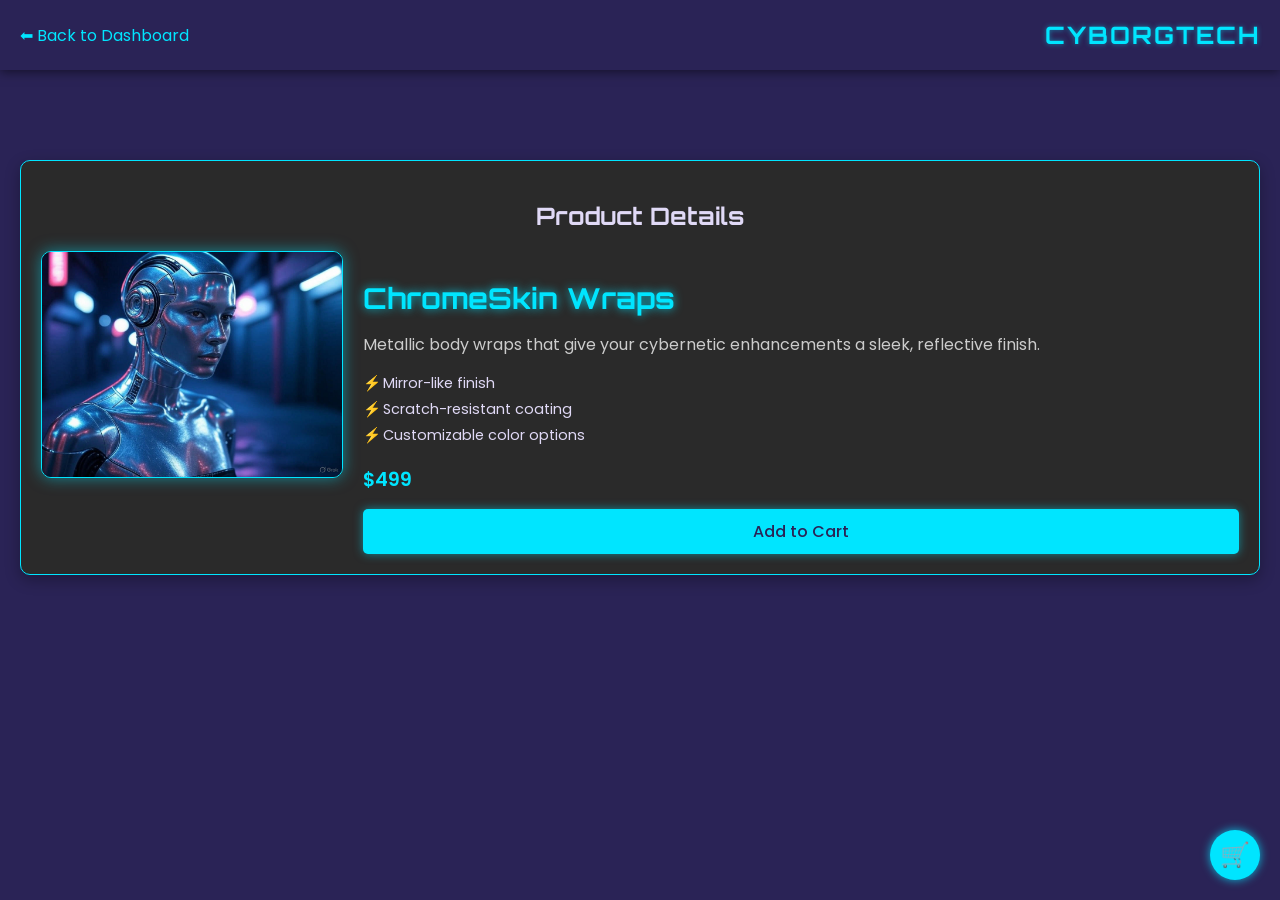
<file: chromeskin-wraps.html>
<!DOCTYPE html>
<html lang="en">
<head>
    <meta charset="UTF-8">
    <meta name="viewport" content="width=device-width, initial-scale=1.0">
    <link rel="icon" type="image/png" href="./image/logo-favicon.png">
    <title>ChromeSkin Wraps - CyborgTech</title>
    <link href="style.css" rel="stylesheet">
    <!-- Google Font: Orbitron -->
    <link rel="preconnect" href="https://fonts.googleapis.com">
    <link rel="preconnect" href="https://fonts.gstatic.com" crossorigin>
    <link href="https://fonts.googleapis.com/css2?family=Orbitron:wght@400..900&family=Poppins:ital,wght@0,300;0,400;0,500;0,600;1,300&display=swap" rel="stylesheet">
</head>
<body class="product-page">
    <header class="new-header fixed-header">
        <a href="dashboard.html" class="back-link">⬅ Back to Dashboard</a>
        <div class="header-right">
            <div class="brand-title">CYBORGTECH</div>
        </div>
    </header>
    <main>
        <section class="product-detail">
            <h2>Product Details</h2>
            <div class="product-detail-content">
                <img src="./image/chromeskinwrap.jpg" alt="ChromeSkin Wraps" class="product-detail-image">
                <div class="product-info">
                    <h3 class="product-title">ChromeSkin Wraps</h3>
                    <p class="product-description">Metallic body wraps that give your cybernetic enhancements a sleek, reflective finish.</p>
                    <ul class="product-features">
                        <li>Mirror-like finish</li>
                        <li>Scratch-resistant coating</li>
                        <li>Customizable color options</li>
                    </ul>
                    <p class="product-price">$499</p>
                    <button class="add-to-cart-btn">Add to Cart</button>
                </div>
            </div>
        </section>
    </main>
    <div class="floating-cart-btn" onclick="window.location.href='cart.html'">
        🛒
    </div>
    <script>
        // Add to Cart Button Logic
        const addToCartBtn = document.querySelector('.add-to-cart-btn');
        addToCartBtn.addEventListener('click', () => {
            // Get product details
            const productName = document.querySelector('.product-title').textContent;
            const productPrice = document.querySelector('.product-price').textContent;
    
            // Load cart from localStorage
            let cart = JSON.parse(localStorage.getItem('cart')) || [];
    
            // Check if product already exists in cart
            const existingItem = cart.find(item => item.name === productName);
    
            if (existingItem) {
                // If item exists, increment quantity
                existingItem.quantity += 1;
            } else {
                // If item doesn't exist, add new item with quantity 1
                cart.push({
                    name: productName,
                    price: productPrice,
                    quantity: 1
                });
            }
    
            // Save updated cart to localStorage
            localStorage.setItem('cart', JSON.stringify(cart));
    
            // Create a popup box for success message
            const popupBox = document.createElement('div');
            popupBox.className = 'popup-box';
            popupBox.textContent = 'Item added successfully! ✅';
            document.body.appendChild(popupBox);
    
            // Style the popup box
            popupBox.style.position = 'fixed';
            popupBox.style.bottom = '50px';
            popupBox.style.right = '20px';
            popupBox.style.backgroundColor = '#4CAF50';
            popupBox.style.color = '#fff';
            popupBox.style.padding = '10px 20px';
            popupBox.style.borderRadius = '5px';
            popupBox.style.boxShadow = '0 4px 6px rgba(0, 0, 0, 0.1)';
            popupBox.style.zIndex = '1000';
            popupBox.style.display = 'flex'; // Added to support align-items
            popupBox.style.alignItems = 'center'; // Corrected from alignContent
            popupBox.style.justifyContent = 'center';
    
            // Remove popup after 3 seconds
            setTimeout(() => {
                popupBox.remove();
            }, 3000);
        });
    </script>
</body>
</html>
</file>
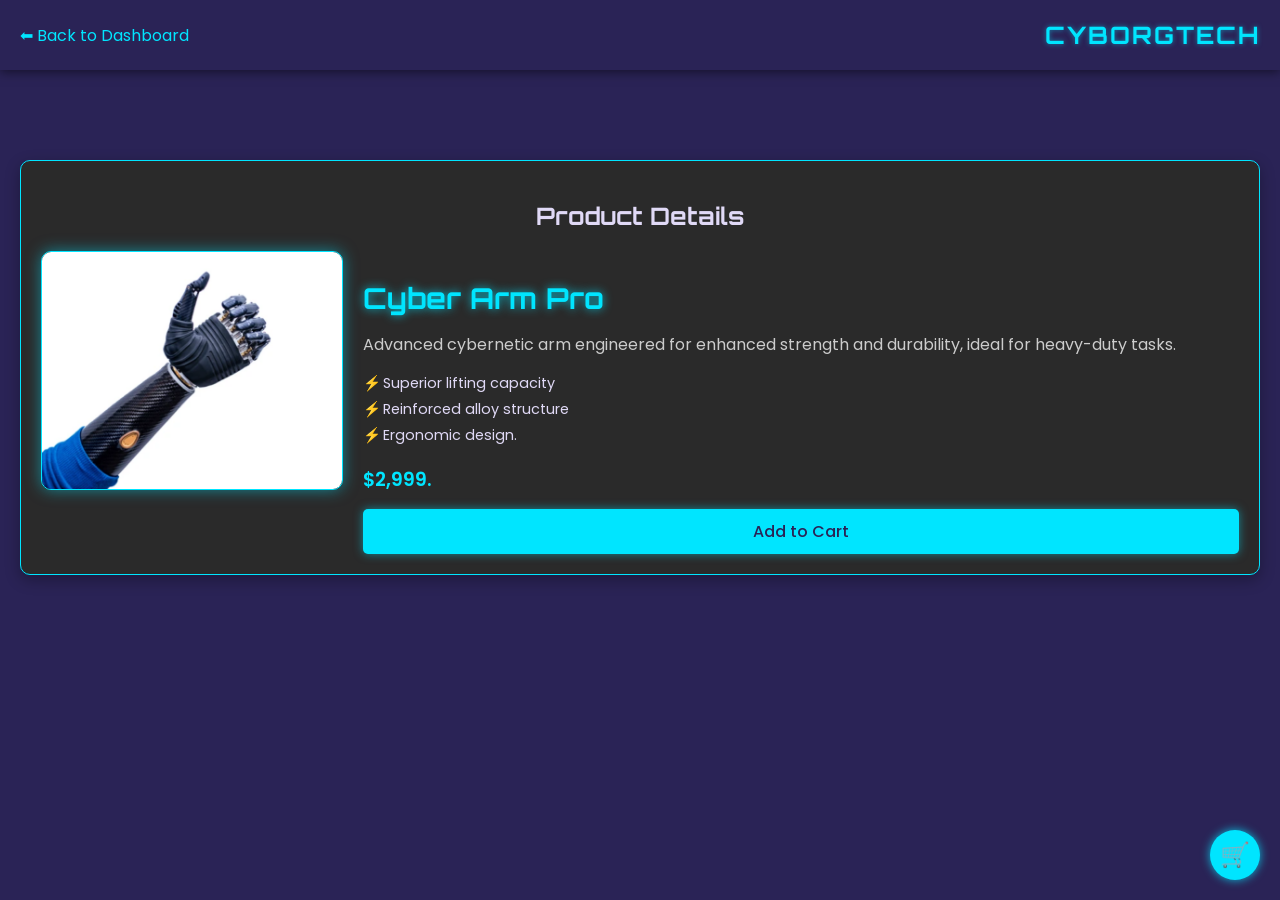
<file: cyber-arm.html>
<!DOCTYPE html>
<html lang="en">
<head>
    <meta charset="UTF-8">
    <meta name="viewport" content="width=device-width, initial-scale=1.0">
    <link rel="icon" type="image/png" href="./image/logo-favicon.png">
    <title>TitanGrip Arms - CyborgTech</title>
    <link href="style.css" rel="stylesheet">
    <!-- Google Font: Orbitron -->
    <link rel="preconnect" href="https://fonts.googleapis.com">
    <link rel="preconnect" href="https://fonts.gstatic.com" crossorigin>
    <link href="https://fonts.googleapis.com/css2?family=Orbitron:wght@400..900&family=Poppins:ital,wght@0,300;0,400;0,500;0,600;1,300&display=swap" rel="stylesheet">
</head>
<body class="product-page">
    <header class="new-header fixed-header">
        <a href="dashboard.html" class="back-link">⬅ Back to Dashboard</a>
        <div class="header-right">
            <div class="brand-title">CYBORGTECH</div>
        </div>
    </header>
    <main>
        <section class="product-detail">
            <h2>Product Details</h2>
            <div class="product-detail-content">
                <img src="./image/robo-arm.PNG" alt="Cyber Arm Pro" class="product-detail-image">
                <div class="product-info">
                    <h3 class="product-title">Cyber Arm Pro</h3>
                    <p class="product-description">Advanced cybernetic arm engineered for enhanced strength and durability, ideal for heavy-duty tasks.</p>
                    <ul class="product-features">
                        <li>Superior lifting capacity</li>
                        <li>Reinforced alloy structure</li>
                        <li>Ergonomic design.</li>
                    </ul>
                    <p class="product-price">$2,999.</p>
                    <button class="add-to-cart-btn">Add to Cart</button>
                </div>
            </div>
        </section>
    </main>
    <div class="floating-cart-btn" onclick="window.location.href='cart.html'">
        🛒
    </div>
    <script>
        // Add to Cart Button Logic
        const addToCartBtn = document.querySelector('.add-to-cart-btn');
        addToCartBtn.addEventListener('click', () => {
            // Get product details
            const productName = document.querySelector('.product-title').textContent;
            const productPrice = document.querySelector('.product-price').textContent;
    
            // Load cart from localStorage
            let cart = JSON.parse(localStorage.getItem('cart')) || [];
    
            // Check if product already exists in cart
            const existingItem = cart.find(item => item.name === productName);
    
            if (existingItem) {
                // If item exists, increment quantity
                existingItem.quantity += 1;
            } else {
                // If item doesn't exist, add new item with quantity 1
                cart.push({
                    name: productName,
                    price: productPrice,
                    quantity: 1
                });
            }
    
            // Save updated cart to localStorage
            localStorage.setItem('cart', JSON.stringify(cart));
    
            // Create a popup box for success message
            const popupBox = document.createElement('div');
            popupBox.className = 'popup-box';
            popupBox.textContent = 'Item added successfully! ✅';
            document.body.appendChild(popupBox);
    
            // Style the popup box
            popupBox.style.position = 'fixed';
            popupBox.style.bottom = '50px';
            popupBox.style.right = '20px';
            popupBox.style.backgroundColor = '#4CAF50';
            popupBox.style.color = '#fff';
            popupBox.style.padding = '10px 20px';
            popupBox.style.borderRadius = '5px';
            popupBox.style.boxShadow = '0 4px 6px rgba(0, 0, 0, 0.1)';
            popupBox.style.zIndex = '1000';
            popupBox.style.display = 'flex'; // Added to support align-items
            popupBox.style.alignItems = 'center'; // Corrected from alignContent
            popupBox.style.justifyContent = 'center';
    
            // Remove popup after 3 seconds
            setTimeout(() => {
                popupBox.remove();
            }, 3000);
        });
    </script>
</body>
</html>
</file>
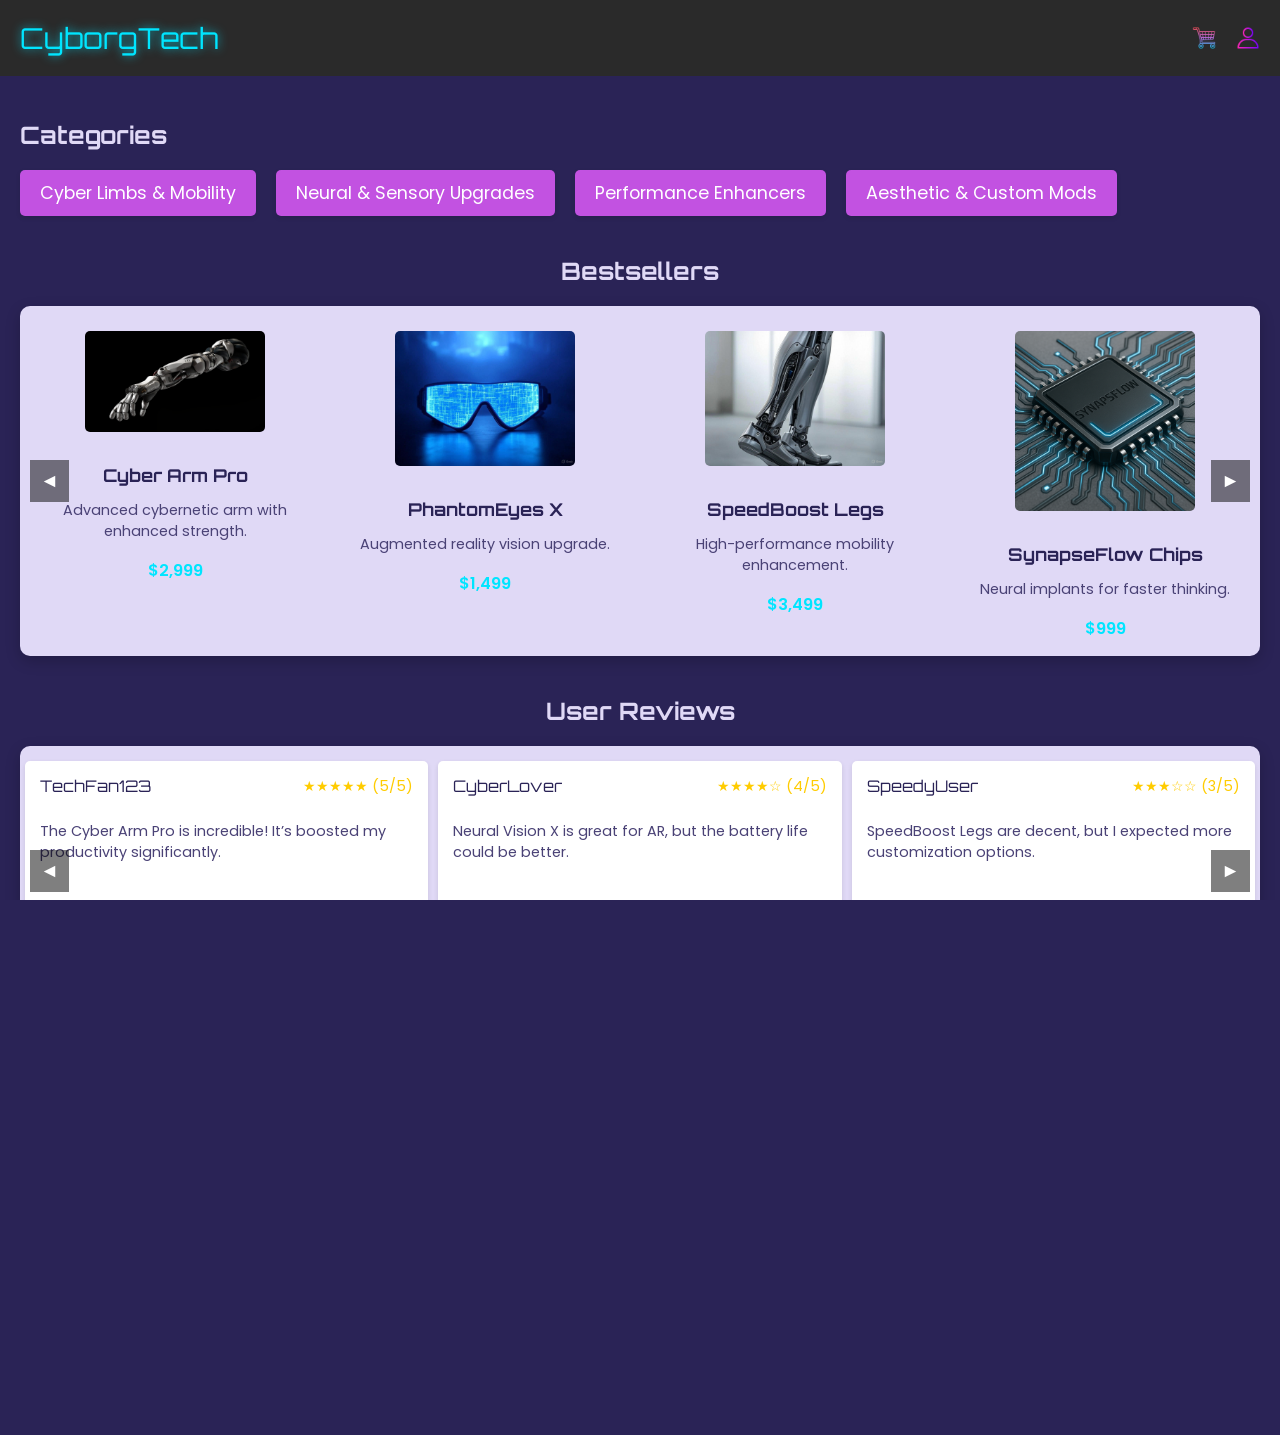
<file: dashboard.html>
<!DOCTYPE html>
<html lang="en">
<head>
    <meta charset="UTF-8">
    <meta name="viewport" content="width=device-width, initial-scale=1.0">
    <link rel="icon" type="image/png" href="./image/logo-favicon.png">
    <title>CyborgTech - Dashboard</title>
    <link href="style.css" rel="stylesheet">
    <!-- Google Font: Orbitron -->
    <link rel="preconnect" href="https://fonts.googleapis.com">
    <link rel="preconnect" href="https://fonts.gstatic.com" crossorigin>
    <link href="https://fonts.googleapis.com/css2?family=Orbitron:wght@400..900&family=Poppins:ital,wght@0,300;0,400;0,500;0,600;1,300&display=swap" rel="stylesheet">
<style>
    .submit-review-btn{
        color:black;
    }
    .a{
        color:black;
    }
</style>
</head>
<body class="dashboard-page">
    <header class="new-header">
        <div class="logo">CyborgTech</div>
        <div class="icons">
            <img src="./image/cart-icon.png" alt="Cart" class="icon cart-icon" title="Cart" onclick="window.location.href='cart.html'">
            <img src="./image/profile-icon.png" alt="Profile" class="icon profile-icon" title="Profile">
        </div>
    </header>
    <main style="padding-top: 20px;">
        <section class="categories">
            <h2>Categories</h2>
            <ul>
                <li class="category-item">
                    Cyber Limbs & Mobility
                    <ul class="category-dropdown">
                        <li><a href="cyber-arm.html" class="product-link">Cyber Arm Pro</a></li>
                        <li><a href="titangrip-arms.html" class="product-link">TitanGrip Arms</a></li>
                        <li><a href="swiftstep-legs.html" class="product-link">SwiftStep Legs</a></li>
                        <li><a href="stealthhand-prosthetics.html" class="product-link">StealthHand Prosthetics</a></li>
                        <li><a href="speedboost-legs.html" class="product-link">SpeedBoost Legs</a></li>
                    </ul>
                </li>
                <li class="category-item">
                    Neural & Sensory Upgrades
                    <ul class="category-dropdown">
                        <li><a href="PhantomEyesX.html" class="product-link">PhantomEyes X</a></li>
                        <li><a href="synapseflow-chips.html" class="product-link">SynapseFlow Chips</a></li>
                        <li><a href="sonicear-pro.html" class="product-link">SonicEar Pro</a></li>
                    </ul>
                </li>
                <li class="category-item">
                    Performance Enhancers
                    <ul class="category-dropdown">
                        <li><a href="adrenalift-muscles.html" class="product-link">AdrenaLift Muscles</a></li>
                        <li><a href="nanoflex-tendons.html" class="product-link">NanoFlex Tendons</a></li>
                        <li><a href="shockplate-skin.html" class="product-link">ShockPlate Skin</a></li>
                    </ul>
                </li>
                <li class="category-item">
                    Aesthetic & Custom Mods
                    <ul class="category-dropdown">
                        <li><a href="chromeskin-wraps.html" class="product-link">ChromeSkin Wraps</a></li>
                    </ul>
                </li>
            </ul>
        </section>
        <section class="bestsellers">
            <h2>Bestsellers</h2>
            <div class="slider">
                <button class="nav-arrow left-arrow">◄</button>
                <div class="slider-content">
                    <!-- Products will be dynamically inserted here -->
                </div>
                <button class="nav-arrow right-arrow">►</button>
            </div>
        </section>
        <section class="reviews">
            <h2 class="a">User Reviews</h2>
            <div class="review-slider">
                <button class="nav-arrow review-left-arrow">◄</button>
                <div class="review-slider-content">
                    <!-- Reviews will be dynamically inserted here -->
                </div>
                <button class="nav-arrow review-right-arrow">►</button>
            </div>
            <div class="review-form">
                <h3 style="color:aquamarine">Add Your Review</h3>
                <div class="form-group">
                    <input type="text" id="review-username" placeholder="Your Username" required>
                </div>
                <div class="form-group">
                    <select id="review-rating" required>
                        <option value=""  disabled selected style="color:black">Select Rating (1-5)</option>
                        <option value="1" class="a">1 Star</option>
                        <option value="2" class="a">2 Stars</option>
                        <option value="3" class="a">3 Stars</option>
                        <option value="4" class="a">4 Stars</option>
                        <option value="5" class="a">5 Stars</option>
                    </select>
                </div>
                <div class="form-group">
                    <textarea id="review-text" placeholder="Share your experience..." required style="color:white"></textarea>
                </div>
                <button class="submit-review-btn">Submit Review</button>
            </div>
        </section>
    </main>
    <script>
        // Bestsellers Logic
        const products = [
            { name: "Cyber Arm Pro", description: "Advanced cybernetic arm with enhanced strength.", price: "$2,999", image: "cyber-arm.jpeg", url: "cyber-arm.html" },
            { name: "PhantomEyes X", description: "Augmented reality vision upgrade.", price: "$1,499", image: "neural-vision.jpeg", url: "PhantomEyesX.html" },
            { name: "SpeedBoost Legs", description: "High-performance mobility enhancement.", price: "$3,499", image: "speed-boostleg.jpg", url: "speedboost-legs.html" },
            { name: "SynapseFlow Chips", description: "Neural implants for faster thinking.", price: "$999", image: "snap-chip.png", url: "synapseflow-chips.html" },
            { name: "ShockPlate Skin", description: "Electro-armor defense layer.", price: "$2,999", image: "shockplate.jpg", url: "shockplate-skin.html" },
        ];

        let startIndex = 0;
        const productsPerPage = 4; // Show 4 products at a time
        const sliderContent = document.querySelector('.slider-content');
        const leftArrow = document.querySelector('.left-arrow');
        const rightArrow = document.querySelector('.right-arrow');

        // Function to display 4 products at a time
        function displayProducts(start) {
            sliderContent.innerHTML = ''; // Clear current content
            for (let i = 0; i < productsPerPage; i++) {
                const index = (start + i) % products.length; // Loop around the array
                const product = products[index];
                const productDiv = document.createElement('div');
                productDiv.className = 'product';
                productDiv.innerHTML = `
                    <a href="${product.url}" class="product-link">
                        <img src="./image/${product.image}" alt="${product.name}" class="product-image">
                        <h3>${product.name}</h3>
                        <p>${product.description}</p>
                        <p class="price">${product.price}</p>
                    </a>
                `;
                sliderContent.appendChild(productDiv);
            }
        }

        // Initial display
        displayProducts(startIndex);

        // Auto-scroll functionality (shift by 4 products)
        function autoScroll() {
            startIndex = (startIndex + productsPerPage) % products.length;
            displayProducts(startIndex);
        }

        // Start auto-scroll every 3 seconds
        let autoScrollInterval = setInterval(autoScroll, 3000);

        // Navigation arrows
        leftArrow.addEventListener('click', () => {
            clearInterval(autoScrollInterval); // Pause auto-scroll on manual navigation
            startIndex = (startIndex - productsPerPage + products.length) % products.length;
            displayProducts(startIndex);
            autoScrollInterval = setInterval(autoScroll, 3000); // Restart auto-scroll
        });

        rightArrow.addEventListener('click', () => {
            clearInterval(autoScrollInterval); // Pause auto-scroll on manual navigation
            startIndex = (startIndex + productsPerPage) % products.length;
            displayProducts(startIndex);
            autoScrollInterval = setInterval(autoScroll, 3000); // Restart auto-scroll
        });

        // Reviews Logic
        // Load reviews from localStorage or initialize with sample reviews
        let reviews = JSON.parse(localStorage.getItem('reviews')) || [
            { username: "TechFan123", rating: 5, text: "The Cyber Arm Pro is incredible! It’s boosted my productivity significantly." },
            { username: "CyberLover", rating: 4, text: "Neural Vision X is great for AR, but the battery life could be better." },
            { username: "SpeedyUser", rating: 3, text: "SpeedBoost Legs are decent, but I expected more customization options." },
            { username: "GlowMaster", rating: 5, text: "SynapseFlow Chips are a game-changer! I feel like I’m thinking at light speed." },
            { username: "ArmorFan", rating: 4, text: "ShockPlate Skin is fantastic for defense, though it’s a bit heavy during long use." },
            { username: "VisionPro", rating: 2, text: "Neural Vision X kept glitching during my last VR session—needs a software update." },
            { username: "RunnerX", rating: 5, text: "SpeedBoost Legs made me feel unstoppable! Best purchase ever." },
            { username: "MindBender", rating: 3, text: "SynapseFlow Chips are okay, but the installation process was a hassle." },
            { username: "TechTinkerer", rating: 4, text: "Cyber Arm Pro is solid, but I wish it had more color options for customization." }
        ];

        let reviewStartIndex = 0;
        const reviewsPerPage = 3; // Show 3 reviews at a time
        const reviewSliderContent = document.querySelector('.review-slider-content');
        const reviewLeftArrow = document.querySelector('.review-left-arrow');
        const reviewRightArrow = document.querySelector('.review-right-arrow');
        const reviewForm = document.querySelector('.review-form');
        const usernameInput = document.getElementById('review-username');
        const ratingInput = document.getElementById('review-rating');
        const reviewTextInput = document.getElementById('review-text');
        const submitReviewBtn = document.querySelector('.submit-review-btn');

        // Function to display 3 reviews at a time
        function displayReviews(start) {
            reviewSliderContent.innerHTML = ''; // Clear current content
            for (let i = 0; i < reviewsPerPage; i++) {
                const index = (start + i) % reviews.length; // Loop around the array
                const review = reviews[index];
                const reviewDiv = document.createElement('div');
                reviewDiv.className = 'review';
                // Generate star rating
                const stars = '★'.repeat(review.rating) + '☆'.repeat(5 - review.rating);
                reviewDiv.innerHTML = `
                    <div class="review-header">
                        <span class="review-username">${review.username}</span>
                        <span class="review-rating">${stars} (${review.rating}/5)</span>
                    </div>
                    <p class="review-text">${review.text}</p>
                `;
                reviewSliderContent.appendChild(reviewDiv);
            }
        }

        // Initial display of reviews
        displayReviews(reviewStartIndex);

        // Auto-scroll functionality for reviews (shift by 3 reviews)
        function autoScrollReviews() {
            reviewStartIndex = (reviewStartIndex + reviewsPerPage) % reviews.length;
            displayReviews(reviewStartIndex);
        }

        // Start auto-scroll for reviews every 3 seconds
        let reviewAutoScrollInterval = setInterval(autoScrollReviews, 3000);

        // Navigation arrows for reviews
        reviewLeftArrow.addEventListener('click', () => {
            clearInterval(reviewAutoScrollInterval); // Pause auto-scroll on manual navigation
            reviewStartIndex = (reviewStartIndex - reviewsPerPage + reviews.length) % reviews.length;
            displayReviews(reviewStartIndex);
            reviewAutoScrollInterval = setInterval(autoScrollReviews, 3000); // Restart auto-scroll
        });

        reviewRightArrow.addEventListener('click', () => {
            clearInterval(reviewAutoScrollInterval); // Pause auto-scroll on manual navigation
            reviewStartIndex = (reviewStartIndex + reviewsPerPage) % reviews.length;
            displayReviews(reviewStartIndex);
            reviewAutoScrollInterval = setInterval(autoScrollReviews, 3000); // Restart auto-scroll
        });

        // Handle form submission
        submitReviewBtn.addEventListener('click', () => {
            const username = usernameInput.value.trim();
            const rating = parseInt(ratingInput.value);
            const text = reviewTextInput.value.trim();

            // Validate inputs
            if (!username || !rating || !text) {
                alert('Please fill out all fields before submitting your review.');
                return;
            }

            // Add new review
            const newReview = { username, rating, text };
            reviews.push(newReview);

            // Save to localStorage
            localStorage.setItem('reviews', JSON.stringify(reviews));

            // Clear form
            usernameInput.value = '';
            ratingInput.value = '';
            reviewTextInput.value = '';

            // Update display
            displayReviews(reviewStartIndex);
        });
    </script>
</body>
</html>
</file>
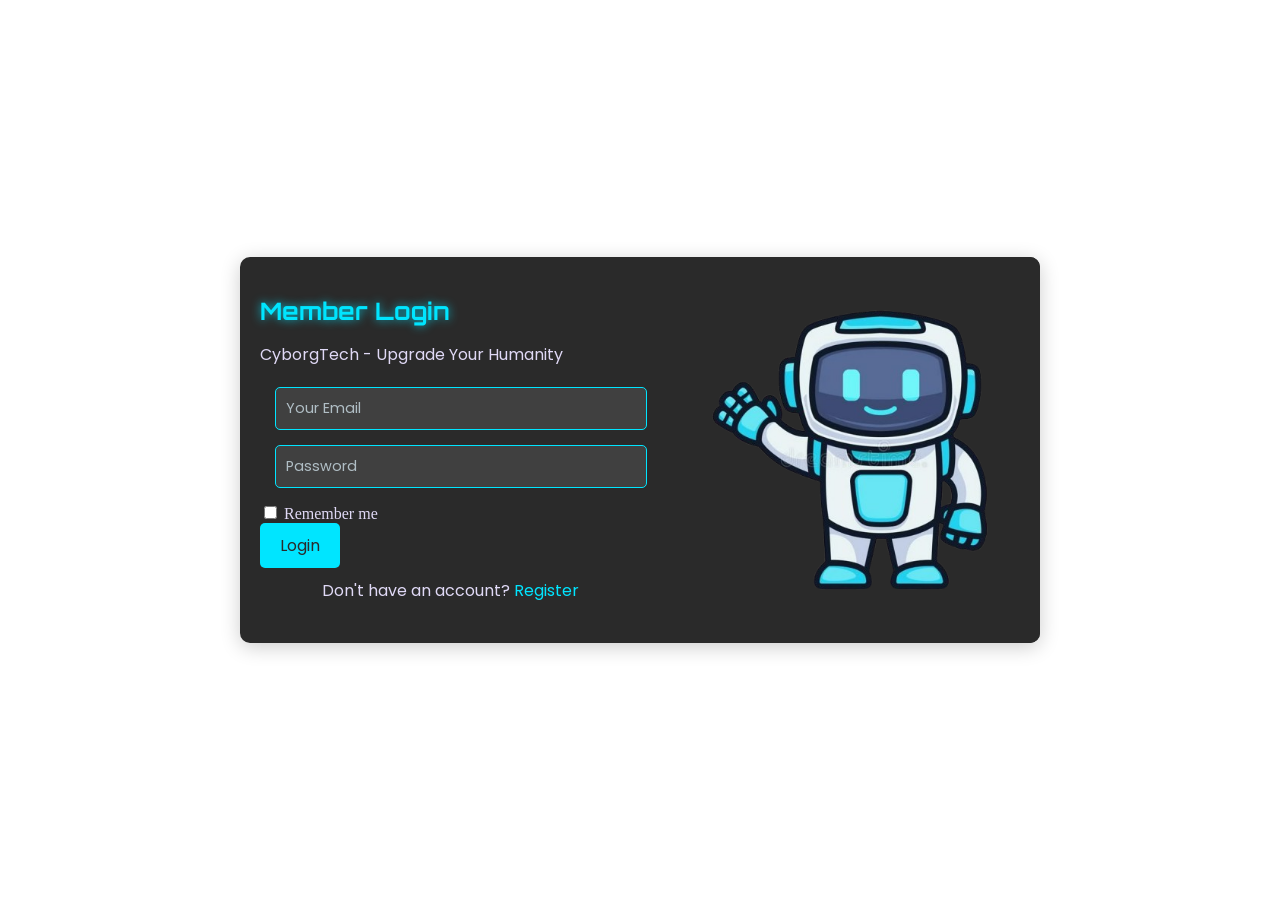
<file: login.html>
<!DOCTYPE html>
<html lang="en">
<head>
    <meta charset="UTF-8">
    <meta name="viewport" content="width=device-width, initial-scale=1.0">
    <link rel="icon" type="image/png" href="./image/logo-favicon.png">
    <title>CyborgTech - Login</title>
    <link href="style.css" rel="stylesheet">
    <!-- Google Font: Orbitron -->
    <link rel="preconnect" href="https://fonts.googleapis.com">
    <link rel="preconnect" href="https://fonts.gstatic.com" crossorigin>
    <link href="https://fonts.googleapis.com/css2?family=Orbitron:wght@400..900&family=Poppins:ital,wght@0,300;0,400;0,500;0,600;1,300&display=swap" rel="stylesheet">
    <style>
        .video-background {
            position: fixed;
            top: 0;
            left: 0;
            width: 100%;
            height: 100%;
            object-fit: cover;
            z-index: -1;
            filter: blur(5px) brightness(0.5);
        }
        .popup-container {
            display: flex;
            justify-content: center;
            align-items: center;
            height: 100vh;
            position: relative;
        }
        .popup {
            background: #2a2a2a; /* Dark background to match dashboard */
            border-radius: 10px;
            box-shadow: 0 4px 20px rgba(0, 0, 0, 0.2);
            display: flex;
            width: 80%;
            max-width: 800px;
            overflow: hidden;
        }
        .popup-content {
            padding: 20px;
            flex: 1;
            color: #e0d9f6; /* Light lavender for text */
        }
        .login-btn {
            background-color: #00e5ff;
            color: #2a2a2a; /* Dark color for contrast */
            border: none;
            padding: 10px 20px;
            border-radius: 5px;
            cursor: pointer;
            font-size: 16px;
            font-family: 'Poppins', sans-serif;
            transition: all 0.3s ease;
        }
        .login-btn:hover {
            background-color: #66FFFF;
            box-shadow: 0 0 10px rgba(0, 229, 255, 0.8);
            transform: scale(1.02);
        }
        .popup-image {
            flex: 1;
            display: flex;
            justify-content: center;
            align-items: center;
            background: #2a2a2a; /* Match dashboard background */
        }
        .popup-image img {
            max-width: 100%;
            height: auto;
            border-radius: 10px;
        }
        .form-group {
            margin-bottom: 15px;
        }
        .form-group input {
            width: 100%;
            padding: 10px;
            border: 1px solid #00e5ff;
            border-radius: 5px;
            background: rgba(255, 255, 255, 0.1);
            color: #e0d9f6;
            font-family: 'Poppins', sans-serif;
        }
        .form-group input::placeholder {
            color: #B0BEC5;
        }
        .toggle-link {
            margin-top: 10px;
            text-align: center;
            font-family: 'Poppins', sans-serif;
        }
        .toggle-link a {
            color: #00e5ff;
            text-decoration: none;
        }
        .toggle-link a:hover {
            text-shadow: 0 0 10px rgba(0, 229, 255, 0.8);
        }
        h2 {
            font-family: 'Orbitron', sans-serif;
            color: #00e5ff;
            text-shadow: 0 0 10px rgba(0, 229, 255, 0.8);
            margin-bottom: 10px;
        }
        p {
            font-family: 'Poppins', sans-serif;
            color: #e0d9f6;
            margin-bottom: 20px;
        }
    </style>
</head>
<body class="login-page">
    <video autoplay muted loop class="video-background">
        <source src="./image/intro.mp4.mp4" type="video/mp4">
    </video>
    <div class="popup-container">
        <div class="popup">
            <div class="popup-content">
                <h2>Member Login</h2>
                <p>CyborgTech - Upgrade Your Humanity</p>
                <form id="login-form">
                    <div class="form-group">
                        <input type="email" id="login-email" placeholder="Your Email" required>
                    </div>
                    <div class="form-group">
                        <input type="password" id="login-password" placeholder="Password" required>
                    </div>
                    <div class="form-options" style="text-align: left;">
                        <label><input type="checkbox" id="remember-me"> Remember me</label>
                    </div>
                    <button type="submit" class="login-btn">Login</button>
                </form>
                <p class="toggle-link">Don't have an account? <a href="signup.html">Register</a></p>
            </div>
            <div class="popup-image">
                <img src="./image/cuterobo.jpg" alt="CyborgTech Graphic">
            </div>
        </div>
    </div>
    <script src="script.js"></script>
</body>
</html>
</file>
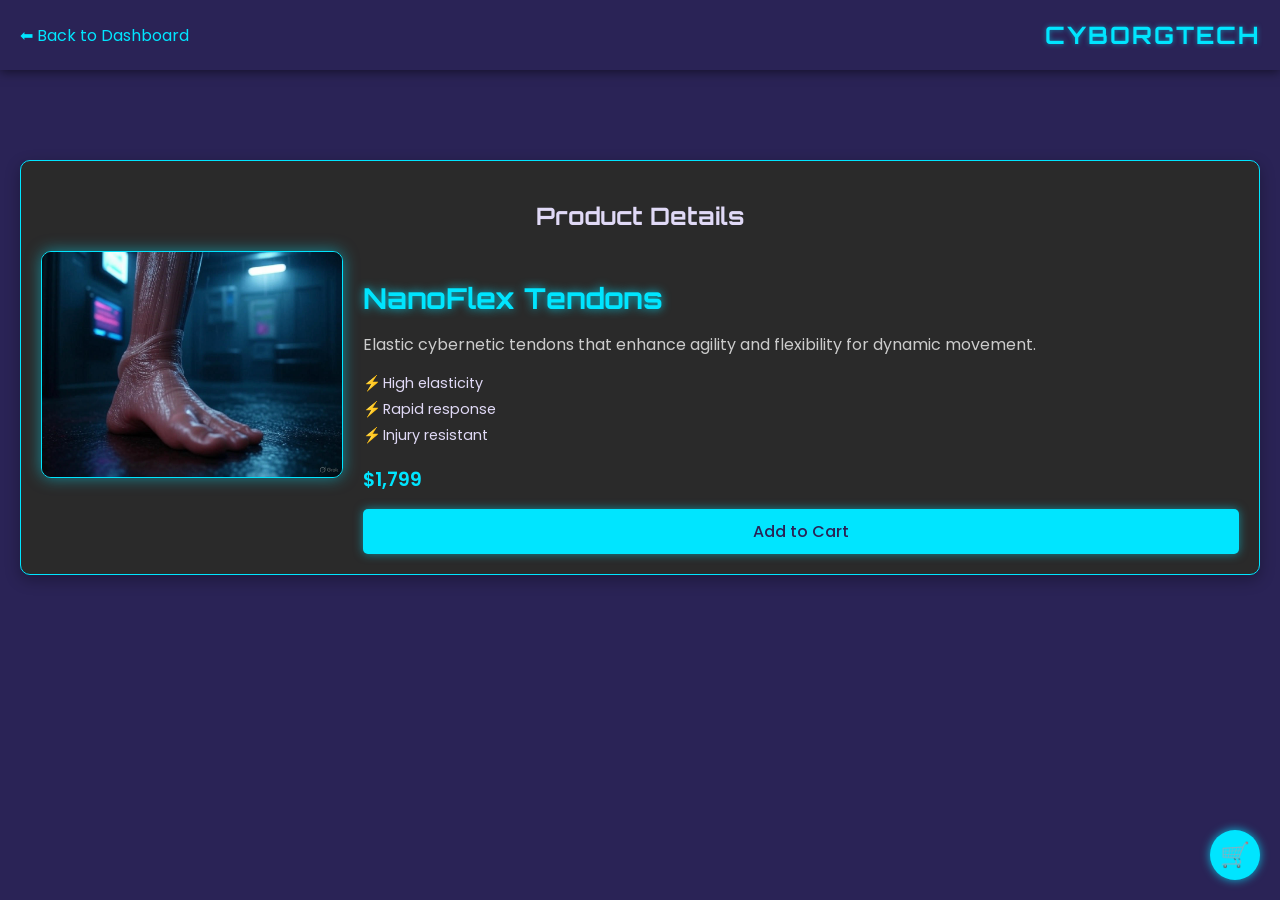
<file: nanoflex-tendons.html>
<!DOCTYPE html>
<html lang="en">
<head>
    <meta charset="UTF-8">
    <meta name="viewport" content="width=device-width, initial-scale=1.0">
    <link rel="icon" type="image/png" href="./image/logo-favicon.png">
    <title>SwiftStep Legs - CyborgTech</title>
    <link href="style.css" rel="stylesheet">
    <!-- Google Font: Orbitron -->
    <link rel="preconnect" href="https://fonts.googleapis.com">
    <link rel="preconnect" href="https://fonts.gstatic.com" crossorigin>
    <link href="https://fonts.googleapis.com/css2?family=Orbitron:wght@400..900&family=Poppins:ital,wght@0,300;0,400;0,500;0,600;1,300&display=swap" rel="stylesheet">
</head>
<body class="product-page">
    <header class="new-header fixed-header">
        <a href="dashboard.html" class="back-link">⬅ Back to Dashboard</a>
        <div class="header-right">
            <div class="brand-title">CYBORGTECH</div>
        </div>
    </header>
    <main>
        <section class="product-detail">
            <h2>Product Details</h2>
            <div class="product-detail-content">
                <img src="./image/nanoflex tendon.jpg" alt="NanoFlex Tendons" class="product-detail-image">
                <div class="product-info">
                    <h3 class="product-title">NanoFlex Tendons</h3>
                    <p class="product-description">Elastic cybernetic tendons that enhance agility and flexibility for dynamic movement.</p>
                    <ul class="product-features">
                        <li>High elasticity</li>
                        <li>Rapid response</li>
                        <li>Injury resistant</li>
                    </ul>
                    <p class="product-price">$1,799</p>
                    <button class="add-to-cart-btn">Add to Cart</button>
                </div>
            </div>
        </section>
    </main>
    <div class="floating-cart-btn" onclick="window.location.href='cart.html'">
        🛒
    </div>
    <script>
        // Add to Cart Button Logic
        const addToCartBtn = document.querySelector('.add-to-cart-btn');
        addToCartBtn.addEventListener('click', () => {
            // Get product details
            const productName = document.querySelector('.product-title').textContent;
            const productPrice = document.querySelector('.product-price').textContent;
    
            // Load cart from localStorage
            let cart = JSON.parse(localStorage.getItem('cart')) || [];
    
            // Check if product already exists in cart
            const existingItem = cart.find(item => item.name === productName);
    
            if (existingItem) {
                // If item exists, increment quantity
                existingItem.quantity += 1;
            } else {
                // If item doesn't exist, add new item with quantity 1
                cart.push({
                    name: productName,
                    price: productPrice,
                    quantity: 1
                });
            }
    
            // Save updated cart to localStorage
            localStorage.setItem('cart', JSON.stringify(cart));
    
            // Create a popup box for success message
            const popupBox = document.createElement('div');
            popupBox.className = 'popup-box';
            popupBox.textContent = 'Item added successfully! ✅';
            document.body.appendChild(popupBox);
    
            // Style the popup box
            popupBox.style.position = 'fixed';
            popupBox.style.bottom = '50px';
            popupBox.style.right = '20px';
            popupBox.style.backgroundColor = '#4CAF50';
            popupBox.style.color = '#fff';
            popupBox.style.padding = '10px 20px';
            popupBox.style.borderRadius = '5px';
            popupBox.style.boxShadow = '0 4px 6px rgba(0, 0, 0, 0.1)';
            popupBox.style.zIndex = '1000';
            popupBox.style.display = 'flex'; // Added to support align-items
            popupBox.style.alignItems = 'center'; // Corrected from alignContent
            popupBox.style.justifyContent = 'center';
    
            // Remove popup after 3 seconds
            setTimeout(() => {
                popupBox.remove();
            }, 3000);
        });
    </script>
</body>
</html>
</file>
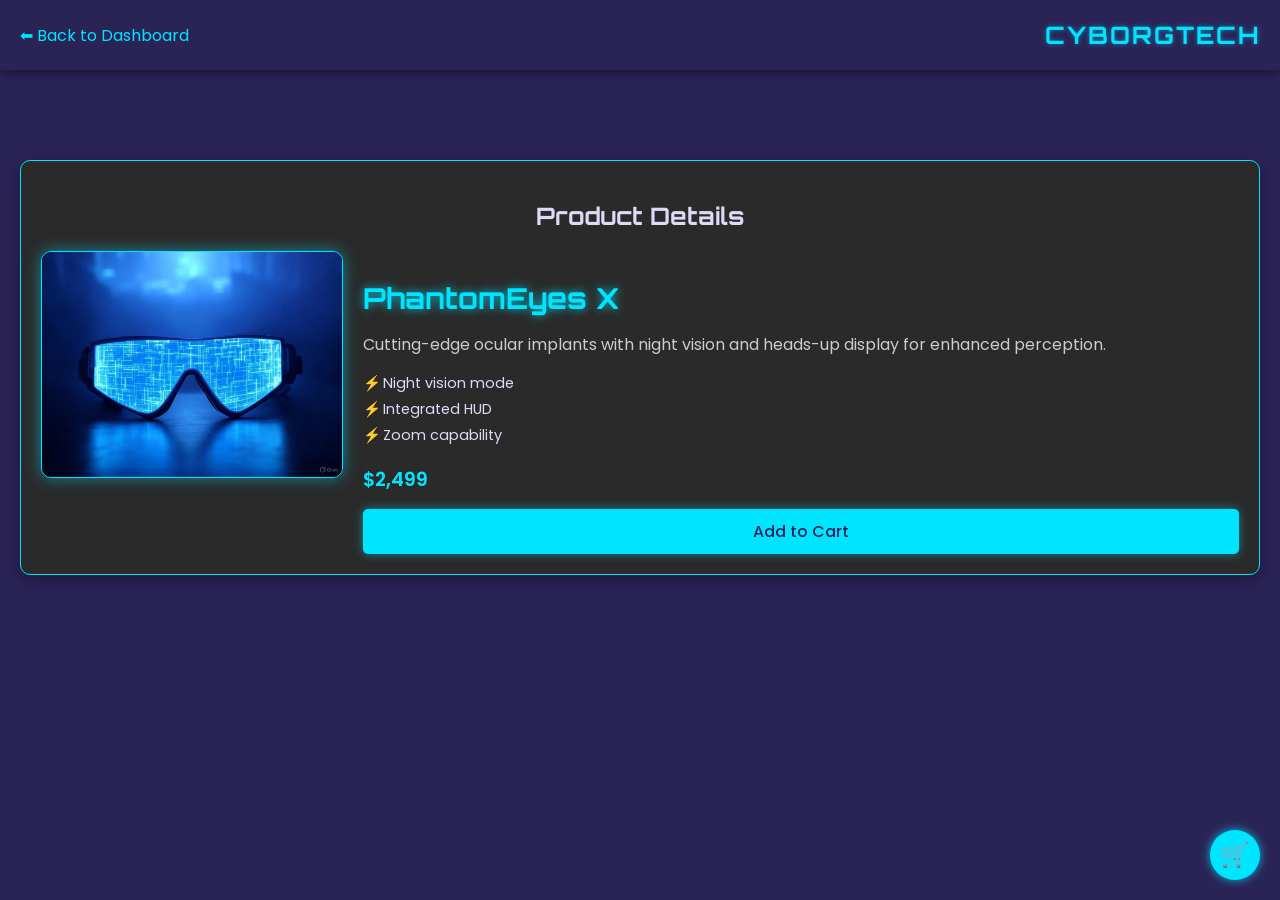
<file: PhantomEyesX.html>
<!DOCTYPE html>
<html lang="en">
<head>
    <meta charset="UTF-8">
    <meta name="viewport" content="width=device-width, initial-scale=1.0">
    <link rel="icon" type="image/png" href="./image/logo-favicon.png">
    <title>PhantomEyes X - CyborgTech</title>
    <link href="style.css" rel="stylesheet">
    <!-- Google Font: Orbitron -->
    <link rel="preconnect" href="https://fonts.googleapis.com">
    <link rel="preconnect" href="https://fonts.gstatic.com" crossorigin>
    <link href="https://fonts.googleapis.com/css2?family=Orbitron:wght@400..900&family=Poppins:ital,wght@0,300;0,400;0,500;0,600;1,300&display=swap" rel="stylesheet">
</head>
<body class="product-page">
    <header class="new-header fixed-header">
        <a href="dashboard.html" class="back-link">⬅ Back to Dashboard</a>
        <div class="header-right">
            <div class="brand-title">CYBORGTECH</div>
        </div>
    </header>
    <main>
        <section class="product-detail">
            <h2>Product Details</h2>
            <div class="product-detail-content">
                <img src="./image/neural-vision.jpeg" alt="PhantomEyes X" class="product-detail-image">
                <div class="product-info">
                    <h3 class="product-title">PhantomEyes X</h3>
                    <p class="product-description">Cutting-edge ocular implants with night vision and heads-up display for enhanced perception.</p>
                    <ul class="product-features">
                        <li>Night vision mode</li>
                        <li>Integrated HUD</li>
                        <li>Zoom capability</li>
                    </ul>
                    <p class="product-price">$2,499</p>
                    <button class="add-to-cart-btn">Add to Cart</button>
                </div>
            </div>
        </section>
    </main>
    <div class="floating-cart-btn" onclick="window.location.href='cart.html'">
        🛒
    </div>
    <script>
        // Add to Cart Button Logic
        const addToCartBtn = document.querySelector('.add-to-cart-btn');
        addToCartBtn.addEventListener('click', () => {
            // Get product details
            const productName = document.querySelector('.product-title').textContent;
            const productPrice = document.querySelector('.product-price').textContent;
    
            // Load cart from localStorage
            let cart = JSON.parse(localStorage.getItem('cart')) || [];
    
            // Check if product already exists in cart
            const existingItem = cart.find(item => item.name === productName);
    
            if (existingItem) {
                // If item exists, increment quantity
                existingItem.quantity += 1;
            } else {
                // If item doesn't exist, add new item with quantity 1
                cart.push({
                    name: productName,
                    price: productPrice,
                    quantity: 1
                });
            }
    
            // Save updated cart to localStorage
            localStorage.setItem('cart', JSON.stringify(cart));
    
            // Create a popup box for success message
            const popupBox = document.createElement('div');
            popupBox.className = 'popup-box';
            popupBox.textContent = 'Item added successfully! ✅';
            document.body.appendChild(popupBox);
    
            // Style the popup box
            popupBox.style.position = 'fixed';
            popupBox.style.bottom = '50px';
            popupBox.style.right = '20px';
            popupBox.style.backgroundColor = '#4CAF50';
            popupBox.style.color = '#fff';
            popupBox.style.padding = '10px 20px';
            popupBox.style.borderRadius = '5px';
            popupBox.style.boxShadow = '0 4px 6px rgba(0, 0, 0, 0.1)';
            popupBox.style.zIndex = '1000';
            popupBox.style.display = 'flex'; // Added to support align-items
            popupBox.style.alignItems = 'center'; // Corrected from alignContent
            popupBox.style.justifyContent = 'center';
    
            // Remove popup after 3 seconds
            setTimeout(() => {
                popupBox.remove();
            }, 3000);
        });
    </script>
</body>
</html>
</file>
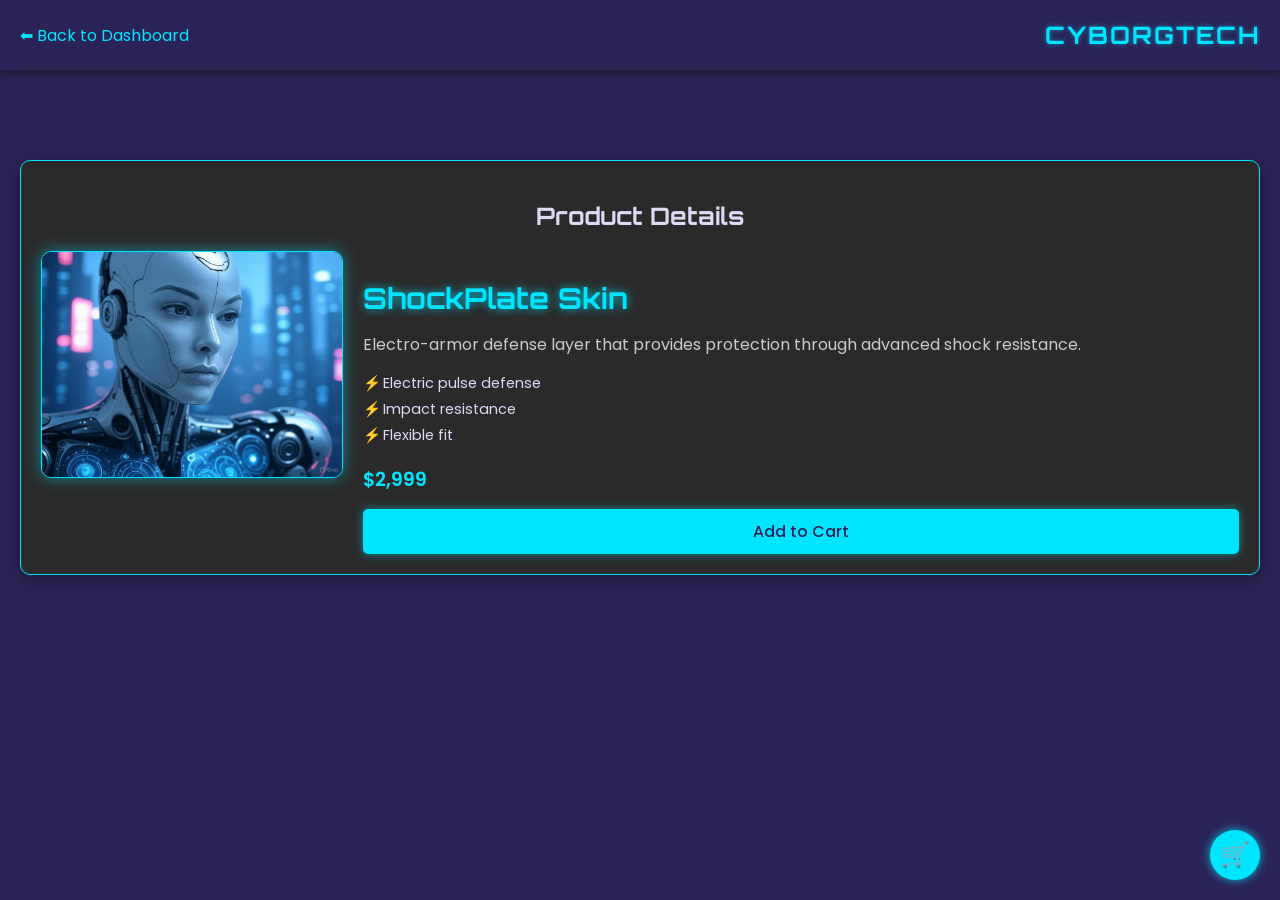
<file: shockplate-skin.html>
<!DOCTYPE html>
<html lang="en">
<head>
    <meta charset="UTF-8">
    <meta name="viewport" content="width=device-width, initial-scale=1.0">
    <link rel="icon" type="image/png" href="./image/logo-favicon.png">
    <title>SwiftStep Legs - CyborgTech</title>
    <link href="style.css" rel="stylesheet">
    <!-- Google Font: Orbitron -->
    <link rel="preconnect" href="https://fonts.googleapis.com">
    <link rel="preconnect" href="https://fonts.gstatic.com" crossorigin>
    <link href="https://fonts.googleapis.com/css2?family=Orbitron:wght@400..900&family=Poppins:ital,wght@0,300;0,400;0,500;0,600;1,300&display=swap" rel="stylesheet">
</head>
<body class="product-page">
    <header class="new-header fixed-header">
        <a href="dashboard.html" class="back-link">⬅ Back to Dashboard</a>
        <div class="header-right">
            <div class="brand-title">CYBORGTECH</div>
        </div>
    </header>
    <main>
        <section class="product-detail">
            <h2>Product Details</h2>
            <div class="product-detail-content">
                <img src="./image/shockplate.jpg" alt="ShockPlate Skin" class="product-detail-image">
                <div class="product-info">
                    <h3 class="product-title">ShockPlate Skin</h3>
                    <p class="product-description">Electro-armor defense layer that provides protection through advanced shock resistance.</p>
                    <ul class="product-features">
                        <li>Electric pulse defense</li>
                        <li>Impact resistance</li>
                        <li>Flexible fit</li>
                    </ul>
                    <p class="product-price">$2,999</p>
                    <button class="add-to-cart-btn">Add to Cart</button>
                </div>
            </div>
        </section>
    </main>
    <div class="floating-cart-btn" onclick="window.location.href='cart.html'">
        🛒
    </div>
    <script>
        // Add to Cart Button Logic
        const addToCartBtn = document.querySelector('.add-to-cart-btn');
        addToCartBtn.addEventListener('click', () => {
            // Get product details
            const productName = document.querySelector('.product-title').textContent;
            const productPrice = document.querySelector('.product-price').textContent;
    
            // Load cart from localStorage
            let cart = JSON.parse(localStorage.getItem('cart')) || [];
    
            // Check if product already exists in cart
            const existingItem = cart.find(item => item.name === productName);
    
            if (existingItem) {
                // If item exists, increment quantity
                existingItem.quantity += 1;
            } else {
                // If item doesn't exist, add new item with quantity 1
                cart.push({
                    name: productName,
                    price: productPrice,
                    quantity: 1
                });
            }
    
            // Save updated cart to localStorage
            localStorage.setItem('cart', JSON.stringify(cart));
    
            // Create a popup box for success message
            const popupBox = document.createElement('div');
            popupBox.className = 'popup-box';
            popupBox.textContent = 'Item added successfully! ✅';
            document.body.appendChild(popupBox);
    
            // Style the popup box
            popupBox.style.position = 'fixed';
            popupBox.style.bottom = '50px';
            popupBox.style.right = '20px';
            popupBox.style.backgroundColor = '#4CAF50';
            popupBox.style.color = '#fff';
            popupBox.style.padding = '10px 20px';
            popupBox.style.borderRadius = '5px';
            popupBox.style.boxShadow = '0 4px 6px rgba(0, 0, 0, 0.1)';
            popupBox.style.zIndex = '1000';
            popupBox.style.display = 'flex'; // Added to support align-items
            popupBox.style.alignItems = 'center'; // Corrected from alignContent
            popupBox.style.justifyContent = 'center';
    
            // Remove popup after 3 seconds
            setTimeout(() => {
                popupBox.remove();
            }, 3000);
        });
    </script>
</body>
</html>
</file>
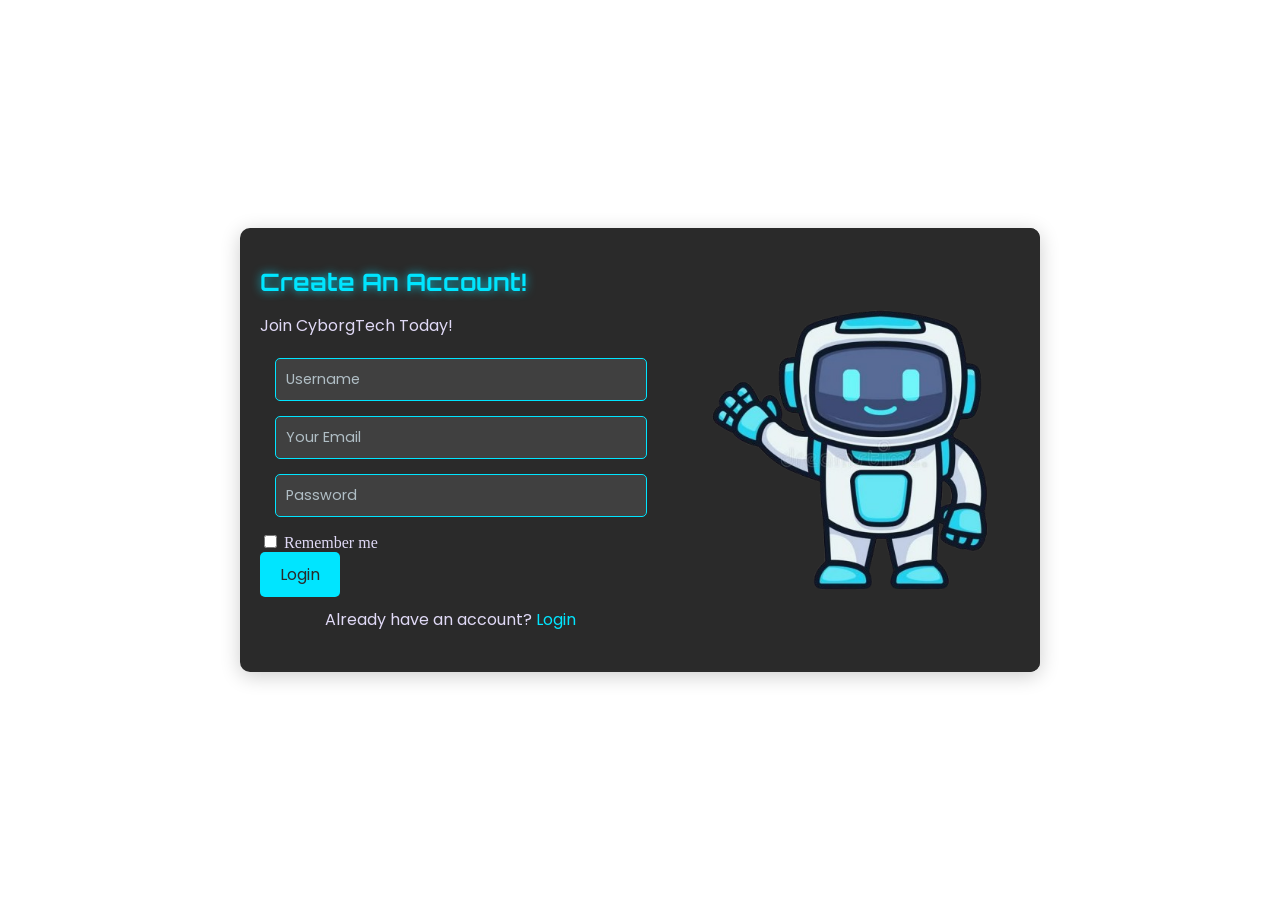
<file: signup.html>
<!DOCTYPE html>
<html lang="en">
<head>
    <meta charset="UTF-8">
    <meta name="viewport" content="width=device-width, initial-scale=1.0">
    <link rel="icon" type="image/png" href="./image/logo-favicon.png">
    <title>CyborgTech - Login</title>
    <link href="style.css" rel="stylesheet">
    <!-- Google Font: Orbitron -->
    <link rel="preconnect" href="https://fonts.googleapis.com">
    <link rel="preconnect" href="https://fonts.gstatic.com" crossorigin>
    <link href="https://fonts.googleapis.com/css2?family=Orbitron:wght@400..900&family=Poppins:ital,wght@0,300;0,400;0,500;0,600;1,300&display=swap" rel="stylesheet">
    <style>
        .video-background {
            position: fixed;
            top: 0;
            left: 0;
            width: 100%;
            height: 100%;
            object-fit: cover;
            z-index: -1;
            filter: blur(5px) brightness(0.5);
        }
        .popup-container {
            display: flex;
            justify-content: center;
            align-items: center;
            height: 100vh;
            position: relative;
        }
        .popup {
            background: #2a2a2a; /* Dark background to match dashboard */
            border-radius: 10px;
            box-shadow: 0 4px 20px rgba(0, 0, 0, 0.2);
            display: flex;
            width: 80%;
            max-width: 800px;
            overflow: hidden;
        }
        .popup-content {
            padding: 20px;
            flex: 1;
            color: #e0d9f6; /* Light lavender for text */
        }
        .login-btn {
            background-color: #00e5ff;
            color: #2a2a2a; /* Dark color for contrast */
            border: none;
            padding: 10px 20px;
            border-radius: 5px;
            cursor: pointer;
            font-size: 16px;
            font-family: 'Poppins', sans-serif;
            transition: all 0.3s ease;
        }
        .login-btn:hover {
            background-color: #66FFFF;
            box-shadow: 0 0 10px rgba(0, 229, 255, 0.8);
            transform: scale(1.02);
        }
        .popup-image {
            flex: 1;
            display: flex;
            justify-content: center;
            align-items: center;
            background: #2a2a2a; /* Match dashboard background */
        }
        .popup-image img {
            max-width: 100%;
            height: auto;
            border-radius: 10px;
        }
        .form-group {
            margin-bottom: 15px;
        }
        .form-group input {
            width: 100%;
            padding: 10px;
            border: 1px solid #00e5ff;
            border-radius: 5px;
            background: rgba(255, 255, 255, 0.1);
            color: #e0d9f6;
            font-family: 'Poppins', sans-serif;
        }
        .form-group input::placeholder {
            color: #B0BEC5;
        }
        .toggle-link {
            margin-top: 10px;
            text-align: center;
            font-family: 'Poppins', sans-serif;
        }
        .toggle-link a {
            color: #00e5ff;
            text-decoration: none;
        }
        .toggle-link a:hover {
            text-shadow: 0 0 10px rgba(0, 229, 255, 0.8);
        }
        h2 {
            font-family: 'Orbitron', sans-serif;
            color: #00e5ff;
            text-shadow: 0 0 10px rgba(0, 229, 255, 0.8);
            margin-bottom: 10px;
        }
        p {
            font-family: 'Poppins', sans-serif;
            color: #e0d9f6;
            margin-bottom: 20px;
        }
    </style>
</head>
<body class="login-page">
    <video autoplay muted loop class="video-background">
        <source src="./image/intro.mp4.mp4" type="video/mp4">
    </video>
    <div class="popup-container">
        <div class="popup">
            <div class="popup-content">
                <h2>Create An Account!</h2>
                <p>Join CyborgTech Today!</p>
                <form id="login-form">
                    <div class="form-group">
                        <input type="text" id="login-username" placeholder="Username" required>
                    </div>
                    <div class="form-group">
                        <input type="email" id="login-email" placeholder="Your Email" required>
                    </div>
                    <div class="form-group">
                        <input type="password" id="login-password" placeholder="Password" required>
                    </div>
                    <div class="form-options" style="text-align: left;">
                        <label><input type="checkbox" id="remember-me"> Remember me</label>
                    </div>
                    <button type="submit" class="login-btn">Login</button>
                </form>
                <p class="toggle-link">Already have an account? <a href="login.html">Login</a></p>
            </div>
            <div class="popup-image">
                <img src="./image/cuterobo.jpg" alt="CyborgTech Graphic">
            </div>
        </div>
    </div>
    <script src="script.js"></script>
</body>
</html>
</file>
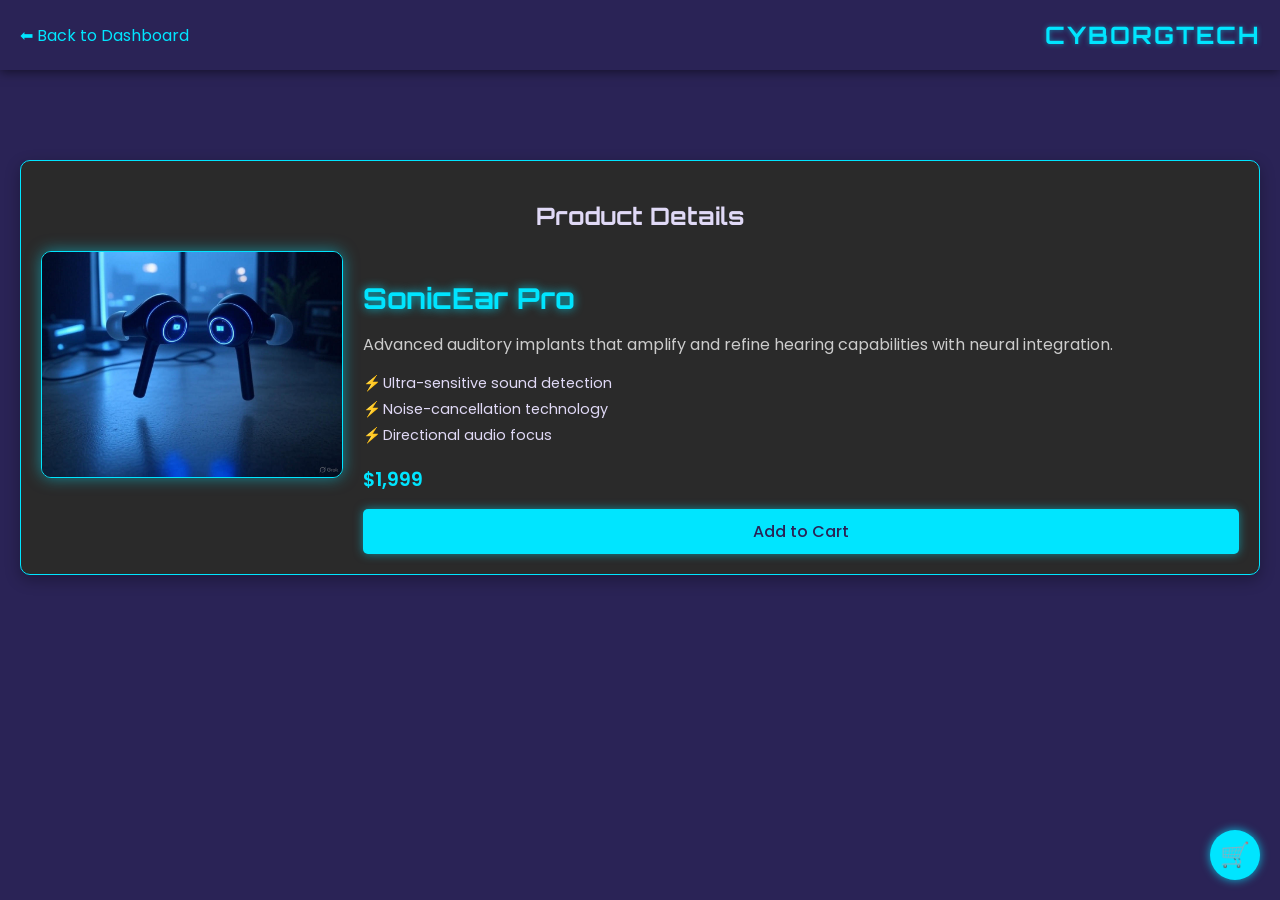
<file: sonicear-pro.html>
<!DOCTYPE html>
<html lang="en">
<head>
    <meta charset="UTF-8">
    <meta name="viewport" content="width=device-width, initial-scale=1.0">
    <link rel="icon" type="image/png" href="./image/logo-favicon.png">
    <title>SonicEar Pro - CyborgTech</title>
    <link href="style.css" rel="stylesheet">
    <!-- Google Font: Orbitron -->
    <link rel="preconnect" href="https://fonts.googleapis.com">
    <link rel="preconnect" href="https://fonts.gstatic.com" crossorigin>
    <link href="https://fonts.googleapis.com/css2?family=Orbitron:wght@400..900&family=Poppins:ital,wght@0,300;0,400;0,500;0,600;1,300&display=swap" rel="stylesheet">
</head>
<body class="product-page">
    <header class="new-header fixed-header">
        <a href="dashboard.html" class="back-link">⬅ Back to Dashboard</a>
        <div class="header-right">
            <div class="brand-title">CYBORGTECH</div>
        </div>
    </header>
    <main>
        <section class="product-detail">
            <h2>Product Details</h2>
            <div class="product-detail-content">
                <img src="./image/sonic ear.jpg" alt="SonicEar Pro" class="product-detail-image">
                <div class="product-info">
                    <h3 class="product-title">SonicEar Pro</h3>
                    <p class="product-description">Advanced auditory implants that amplify and refine hearing capabilities with neural integration.</p>
                    <ul class="product-features">
                        <li>Ultra-sensitive sound detection</li>
                        <li>Noise-cancellation technology</li>
                        <li>Directional audio focus</li>
                    </ul>
                    <p class="product-price">$1,999</p>
                    <button class="add-to-cart-btn">Add to Cart</button>
                </div>
            </div>
        </section>
    </main>
    <div class="floating-cart-btn" onclick="window.location.href='cart.html'">
        🛒
    </div>
    <script>
        // Add to Cart Button Logic
        const addToCartBtn = document.querySelector('.add-to-cart-btn');
        addToCartBtn.addEventListener('click', () => {
            // Get product details
            const productName = document.querySelector('.product-title').textContent;
            const productPrice = document.querySelector('.product-price').textContent;
    
            // Load cart from localStorage
            let cart = JSON.parse(localStorage.getItem('cart')) || [];
    
            // Check if product already exists in cart
            const existingItem = cart.find(item => item.name === productName);
    
            if (existingItem) {
                // If item exists, increment quantity
                existingItem.quantity += 1;
            } else {
                // If item doesn't exist, add new item with quantity 1
                cart.push({
                    name: productName,
                    price: productPrice,
                    quantity: 1
                });
            }
    
            // Save updated cart to localStorage
            localStorage.setItem('cart', JSON.stringify(cart));
    
            // Create a popup box for success message
            const popupBox = document.createElement('div');
            popupBox.className = 'popup-box';
            popupBox.textContent = 'Item added successfully! ✅';
            document.body.appendChild(popupBox);
    
            // Style the popup box
            popupBox.style.position = 'fixed';
            popupBox.style.bottom = '50px';
            popupBox.style.right = '20px';
            popupBox.style.backgroundColor = '#4CAF50';
            popupBox.style.color = '#fff';
            popupBox.style.padding = '10px 20px';
            popupBox.style.borderRadius = '5px';
            popupBox.style.boxShadow = '0 4px 6px rgba(0, 0, 0, 0.1)';
            popupBox.style.zIndex = '1000';
            popupBox.style.display = 'flex'; // Added to support align-items
            popupBox.style.alignItems = 'center'; // Corrected from alignContent
            popupBox.style.justifyContent = 'center';
    
            // Remove popup after 3 seconds
            setTimeout(() => {
                popupBox.remove();
            }, 3000);
        });
    </script>
</body>
</html>
</file>
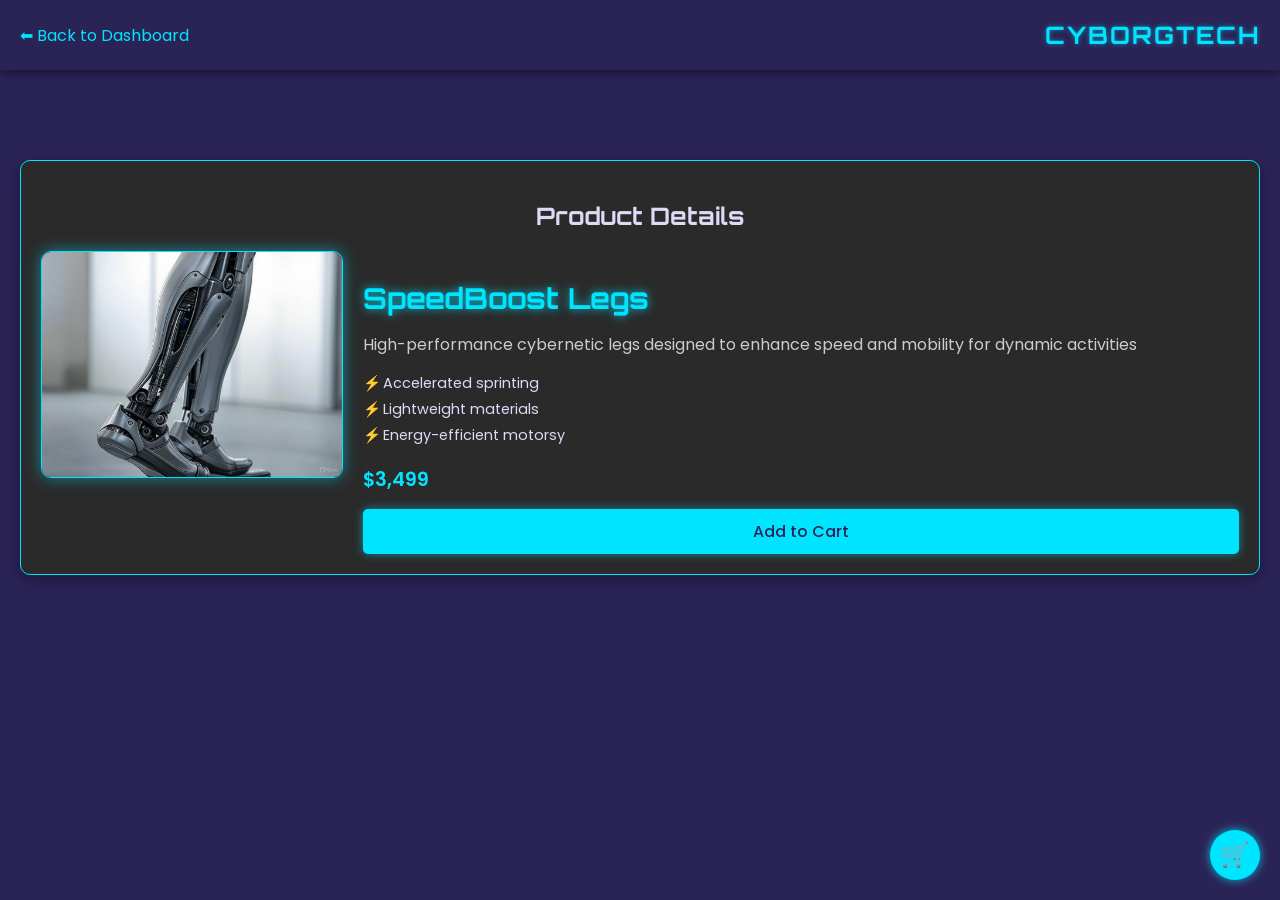
<file: speedboost-legs.html>
<!DOCTYPE html>
<html lang="en">
<head>
    <meta charset="UTF-8">
    <meta name="viewport" content="width=device-width, initial-scale=1.0">
    <link rel="icon" type="image/png" href="./image/logo-favicon.png">
    <title>SwiftStep Legs - CyborgTech</title>
    <link href="style.css" rel="stylesheet">
    <!-- Google Font: Orbitron -->
    <link rel="preconnect" href="https://fonts.googleapis.com">
    <link rel="preconnect" href="https://fonts.gstatic.com" crossorigin>
    <link href="https://fonts.googleapis.com/css2?family=Orbitron:wght@400..900&family=Poppins:ital,wght@0,300;0,400;0,500;0,600;1,300&display=swap" rel="stylesheet">
</head>
<body class="product-page">
    <header class="new-header fixed-header">
        <a href="dashboard.html" class="back-link">⬅ Back to Dashboard</a>
        <div class="header-right">
            <div class="brand-title">CYBORGTECH</div>
        </div>
    </header>
    <main>
        <section class="product-detail">
            <h2>Product Details</h2>
            <div class="product-detail-content">
                <img src="./image/speed-boostleg.jpg" alt="SpeedBoost Legs" class="product-detail-image">
                <div class="product-info">
                    <h3 class="product-title">SpeedBoost Legs</h3>
                    <p class="product-description">High-performance cybernetic legs designed to enhance speed and mobility for dynamic activities</p>
                    <ul class="product-features">
                        <li>Accelerated sprinting</li>
                        <li>Lightweight materials</li>
                        <li>Energy-efficient motorsy</li>
                    </ul>
                    <p class="product-price">$3,499</p>
                    <button class="add-to-cart-btn">Add to Cart</button>
                </div>
            </div>
        </section>
    </main>
    <div class="floating-cart-btn" onclick="window.location.href='cart.html'">
        🛒
    </div>
    <script>
        // Add to Cart Button Logic
        const addToCartBtn = document.querySelector('.add-to-cart-btn');
        addToCartBtn.addEventListener('click', () => {
            // Get product details
            const productName = document.querySelector('.product-title').textContent;
            const productPrice = document.querySelector('.product-price').textContent;
    
            // Load cart from localStorage
            let cart = JSON.parse(localStorage.getItem('cart')) || [];
    
            // Check if product already exists in cart
            const existingItem = cart.find(item => item.name === productName);
    
            if (existingItem) {
                // If item exists, increment quantity
                existingItem.quantity += 1;
            } else {
                // If item doesn't exist, add new item with quantity 1
                cart.push({
                    name: productName,
                    price: productPrice,
                    quantity: 1
                });
            }
    
            // Save updated cart to localStorage
            localStorage.setItem('cart', JSON.stringify(cart));
    
            // Create a popup box for success message
            const popupBox = document.createElement('div');
            popupBox.className = 'popup-box';
            popupBox.textContent = 'Item added successfully! ✅';
            document.body.appendChild(popupBox);
    
            // Style the popup box
            popupBox.style.position = 'fixed';
            popupBox.style.bottom = '50px';
            popupBox.style.right = '20px';
            popupBox.style.backgroundColor = '#4CAF50';
            popupBox.style.color = '#fff';
            popupBox.style.padding = '10px 20px';
            popupBox.style.borderRadius = '5px';
            popupBox.style.boxShadow = '0 4px 6px rgba(0, 0, 0, 0.1)';
            popupBox.style.zIndex = '1000';
            popupBox.style.display = 'flex'; // Added to support align-items
            popupBox.style.alignItems = 'center'; // Corrected from alignContent
            popupBox.style.justifyContent = 'center';
    
            // Remove popup after 3 seconds
            setTimeout(() => {
                popupBox.remove();
            }, 3000);
        });
    </script>
</html>
</file>
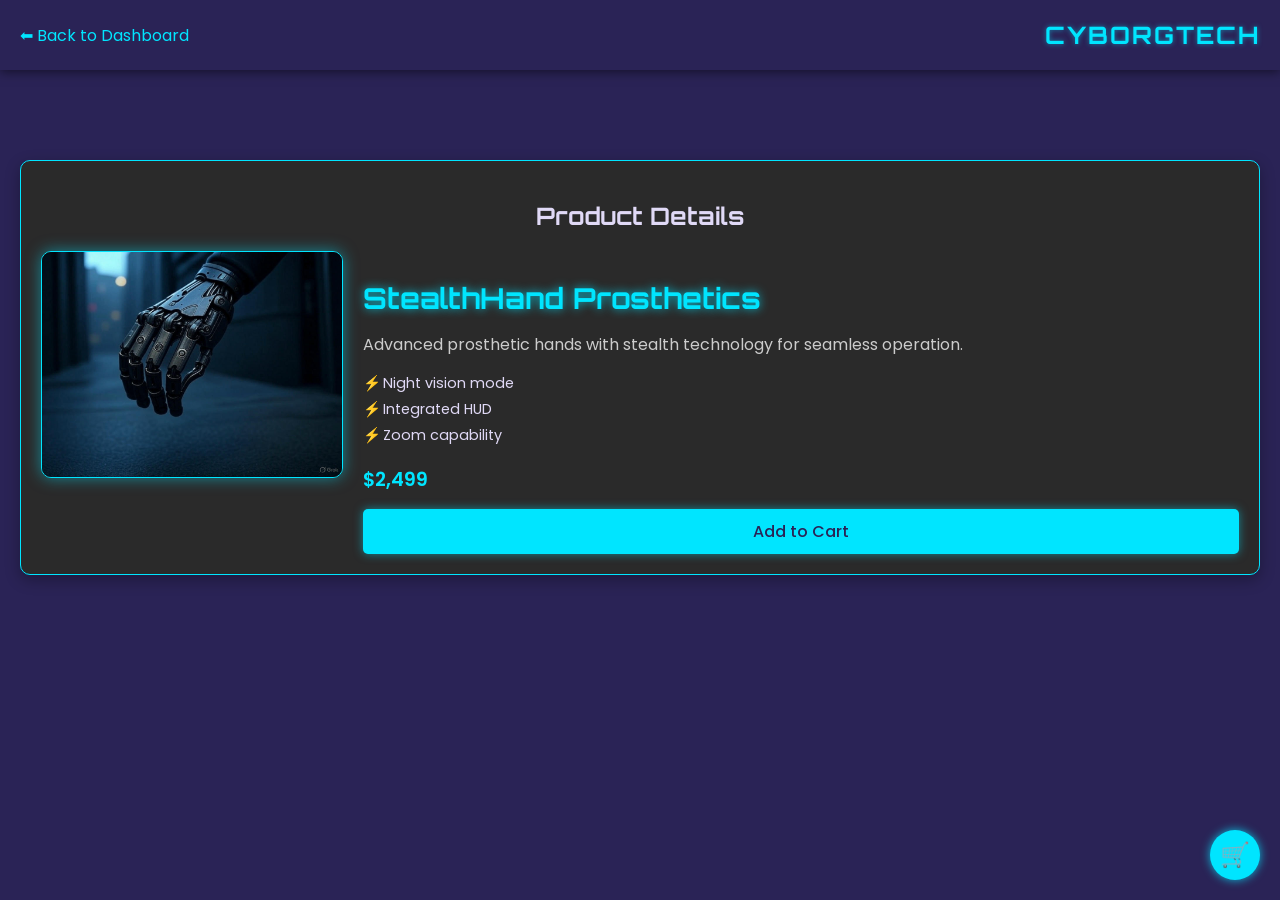
<file: stealthhand-prosthetics.html>
<!DOCTYPE html>
<html lang="en">
<head>
    <meta charset="UTF-8">
    <meta name="viewport" content="width=device-width, initial-scale=1.0">
    <link rel="icon" type="image/png" href="./image/logo-favicon.png">
    <title>SwiftStep Legs - CyborgTech</title>
    <link href="style.css" rel="stylesheet">
    <!-- Google Font: Orbitron -->
    <link rel="preconnect" href="https://fonts.googleapis.com">
    <link rel="preconnect" href="https://fonts.gstatic.com" crossorigin>
    <link href="https://fonts.googleapis.com/css2?family=Orbitron:wght@400..900&family=Poppins:ital,wght@0,300;0,400;0,500;0,600;1,300&display=swap" rel="stylesheet">
</head>
<body class="product-page">
    <header class="new-header fixed-header">
        <a href="dashboard.html" class="back-link">⬅ Back to Dashboard</a>
        <div class="header-right">
            <div class="brand-title">CYBORGTECH</div>
        </div>
    </header>
    <main>
        <section class="product-detail">
            <h2>Product Details</h2>
            <div class="product-detail-content">
                <img src="./image/stealthhand.jpg" alt="StealthHand Prosthetics" class="product-detail-image">
                <div class="product-info">
                    <h3 class="product-title">StealthHand Prosthetics</h3>
                    <p class="product-description">Advanced prosthetic hands with stealth technology for seamless operation.</p>
                    <ul class="product-features">
                        <li>Night vision mode</li>
                        <li>Integrated HUD</li>
                        <li>Zoom capability</li>
                    </ul>
                    <p class="product-price">$2,499</p>
                    <button class="add-to-cart-btn">Add to Cart</button>
                </div>
            </div>
        </section>
    </main>
    <div class="floating-cart-btn" onclick="window.location.href='cart.html'">
        🛒
    </div>
    <script>
        // Add to Cart Button Logic
        const addToCartBtn = document.querySelector('.add-to-cart-btn');
        addToCartBtn.addEventListener('click', () => {
            // Get product details
            const productName = document.querySelector('.product-title').textContent;
            const productPrice = document.querySelector('.product-price').textContent;
    
            // Load cart from localStorage
            let cart = JSON.parse(localStorage.getItem('cart')) || [];
    
            // Check if product already exists in cart
            const existingItem = cart.find(item => item.name === productName);
    
            if (existingItem) {
                // If item exists, increment quantity
                existingItem.quantity += 1;
            } else {
                // If item doesn't exist, add new item with quantity 1
                cart.push({
                    name: productName,
                    price: productPrice,
                    quantity: 1
                });
            }
    
            // Save updated cart to localStorage
            localStorage.setItem('cart', JSON.stringify(cart));
    
            // Create a popup box for success message
            const popupBox = document.createElement('div');
            popupBox.className = 'popup-box';
            popupBox.textContent = 'Item added successfully! ✅';
            document.body.appendChild(popupBox);
    
            // Style the popup box
            popupBox.style.position = 'fixed';
            popupBox.style.bottom = '50px';
            popupBox.style.right = '20px';
            popupBox.style.backgroundColor = '#4CAF50';
            popupBox.style.color = '#fff';
            popupBox.style.padding = '10px 20px';
            popupBox.style.borderRadius = '5px';
            popupBox.style.boxShadow = '0 4px 6px rgba(0, 0, 0, 0.1)';
            popupBox.style.zIndex = '1000';
            popupBox.style.display = 'flex'; // Added to support align-items
            popupBox.style.alignItems = 'center'; // Corrected from alignContent
            popupBox.style.justifyContent = 'center';
    
            // Remove popup after 3 seconds
            setTimeout(() => {
                popupBox.remove();
            }, 3000);
        });
    </script>
</body>
</html>
</file>
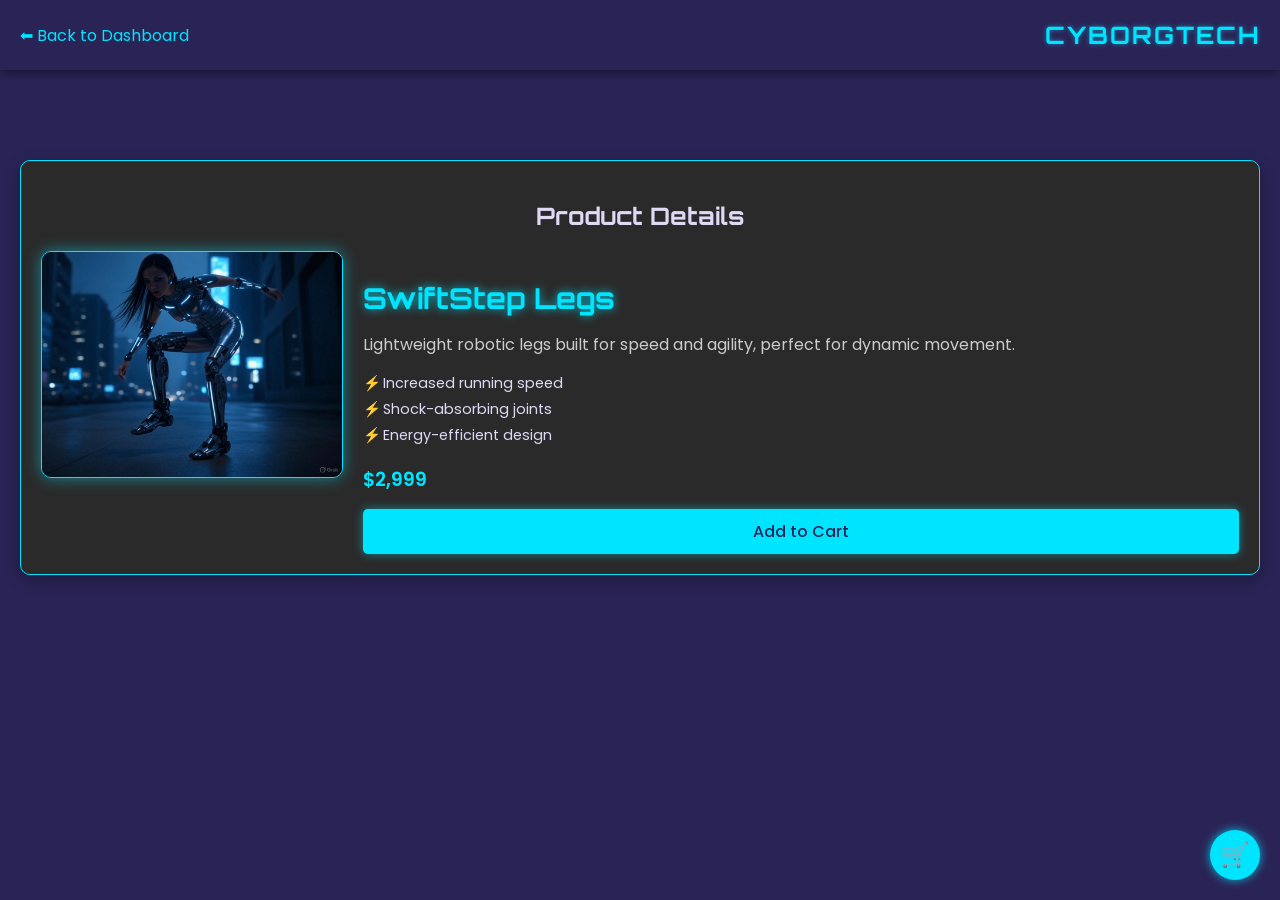
<file: swiftstep-legs.html>
<!DOCTYPE html>
<html lang="en">
<head>
    <meta charset="UTF-8">
    <meta name="viewport" content="width=device-width, initial-scale=1.0">
    <link rel="icon" type="image/png" href="./image/logo-favicon.png">
    <title>SwiftStep Legs - CyborgTech</title>
    <link href="style.css" rel="stylesheet">
    <!-- Google Font: Orbitron -->
    <link rel="preconnect" href="https://fonts.googleapis.com">
    <link rel="preconnect" href="https://fonts.gstatic.com" crossorigin>
    <link href="https://fonts.googleapis.com/css2?family=Orbitron:wght@400..900&family=Poppins:ital,wght@0,300;0,400;0,500;0,600;1,300&display=swap" rel="stylesheet">
</head>
<body class="product-page">
    <header class="new-header fixed-header">
        <a href="dashboard.html" class="back-link">⬅ Back to Dashboard</a>
        <div class="header-right">
            <div class="brand-title">CYBORGTECH</div>
        </div>
    </header>
    <main>
        <section class="product-detail">
            <h2>Product Details</h2>
            <div class="product-detail-content">
                <img src="./image/swiftleg.jpg" alt="SwiftStep Legs" class="product-detail-image">
                <div class="product-info">
                    <h3 class="product-title">SwiftStep Legs</h3>
                    <p class="product-description">Lightweight robotic legs built for speed and agility, perfect for dynamic movement.</p>
                    <ul class="product-features">
                        <li>Increased running speed</li>
                        <li>Shock-absorbing joints</li>
                        <li>Energy-efficient design</li>
                    </ul>
                    <p class="product-price">$2,999</p>
                    <button class="add-to-cart-btn">Add to Cart</button>
                </div>
            </div>
        </section>
    </main>
    <div class="floating-cart-btn" onclick="window.location.href='cart.html'">
        🛒
    </div>
    <script>
        // Add to Cart Button Logic
        const addToCartBtn = document.querySelector('.add-to-cart-btn');
        addToCartBtn.addEventListener('click', () => {
            // Get product details
            const productName = document.querySelector('.product-title').textContent;
            const productPrice = document.querySelector('.product-price').textContent;
    
            // Load cart from localStorage
            let cart = JSON.parse(localStorage.getItem('cart')) || [];
    
            // Check if product already exists in cart
            const existingItem = cart.find(item => item.name === productName);
    
            if (existingItem) {
                // If item exists, increment quantity
                existingItem.quantity += 1;
            } else {
                // If item doesn't exist, add new item with quantity 1
                cart.push({
                    name: productName,
                    price: productPrice,
                    quantity: 1
                });
            }
    
            // Save updated cart to localStorage
            localStorage.setItem('cart', JSON.stringify(cart));
    
            // Create a popup box for success message
            const popupBox = document.createElement('div');
            popupBox.className = 'popup-box';
            popupBox.textContent = 'Item added successfully! ✅';
            document.body.appendChild(popupBox);
    
            // Style the popup box
            popupBox.style.position = 'fixed';
            popupBox.style.bottom = '50px';
            popupBox.style.right = '20px';
            popupBox.style.backgroundColor = '#4CAF50';
            popupBox.style.color = '#fff';
            popupBox.style.padding = '10px 20px';
            popupBox.style.borderRadius = '5px';
            popupBox.style.boxShadow = '0 4px 6px rgba(0, 0, 0, 0.1)';
            popupBox.style.zIndex = '1000';
            popupBox.style.display = 'flex'; // Added to support align-items
            popupBox.style.alignItems = 'center'; // Corrected from alignContent
            popupBox.style.justifyContent = 'center';
    
            // Remove popup after 3 seconds
            setTimeout(() => {
                popupBox.remove();
            }, 3000);
        });
    </script>
</body>
</html>
</file>
<file: style.css>
/* Reset default margins and ensure full height */
html, body {
    margin: 0;
    padding: 0;
    height: 100%;
    overflow: auto; /* Allow scrolling */
    scroll-behavior: smooth; /* Smooth scrolling */
}

/* Home page background (index.html) */
body.home-page {
    background: #1a1a1a; /* Fallback for video background */
}

/* Dashboard page background (dashboard.html) */
body.dashboard-page {
    background: #2a2356; /* Dark blue-purple */
}

/* Product page background (titangrip-arms.html, etc.) */
body.product-page {
    background: #2a2356; /* Match dashboard background */
}

/* Header for index page (video background) */
.header {
    position: fixed;
    top: 0;
    left: 0;
    width: 100%;
    height: 100vh;
}

/* New header for dashboard and product pages */
.new-header {
    display: flex;
    justify-content: space-between;
    align-items: center;
    padding: 20px 20px 20px 20px; /* Adjusted padding: keep left, reduce right */
    background: #2a2a2a; /* Dark background for contrast */
    position: fixed;
    top: 0;
    left: 0;
    width: 100%;
    box-sizing: border-box; /* Ensure padding doesn't increase width */
    z-index: 10;
}

/* Fixed Header */
.fixed-header {
    position: fixed;
    top: 0;
    left: 0;
    width: 100%;
    z-index: 1000;
    background: #2a2356;
    box-shadow: 0 2px 10px rgba(0, 0, 0, 0.5);
}

/* Header Right Section */
.header-right {
    display: flex;
    align-items: center;
    gap: 15px;
}

/* Brand Title */
.brand-title {
    font-family: 'Orbitron', sans-serif;
    font-size: 1.5em;
    font-weight: 700;
    color: #00E5FF;
    text-transform: uppercase;
    letter-spacing: 2px;
    text-shadow: 0 0 5px rgba(0, 229, 255, 0.5);
}

/* Logo (CyborgTech) */
.logo {
    font-family: 'Orbitron', sans-serif;
    font-size: 1.8em;
    color: #00E5FF;
    text-shadow: 0 0 10px rgba(0, 229, 255, 0.8);
}

/* Icons (Category, Cart, Profile) */
.icons {
    display: flex;
    gap: 20px;
    align-items: center;
}

.icon {
    font-size: 1.5em; /* For emoji (Category) */
    width: 24px; /* For images (Cart, Profile) */
    height: 24px;
    color: #00E5FF; /* For emoji */
    cursor: pointer;
    transition: all 0.3s ease;
}

.icon:hover {
    color: #66FFFF; /* For emoji */
    filter: brightness(1.2) drop-shadow(0 0 10px rgba(0, 229, 255, 1)); /* For images */
    text-shadow: 0 0 10px rgba(0, 229, 255, 1); /* For emoji */
}

/* Cart Icon */
.cart-icon {
    width: 24px;
    height: 24px;
    cursor: pointer;
}

.back-link {
    font-family: 'Poppins', sans-serif;
    font-size: 1em;
    color: #00E5FF;
    text-decoration: none;
    transition: color 0.3s ease;
}

.back-link:hover {
    color: #66FFFF;
    text-shadow: 0 0 10px rgba(0, 229, 255, 1);
}

/* Floating Cart Button (for product pages) */
.floating-cart-btn {
    position: fixed;
    bottom: 20px;
    right: 20px;
    background: #00E5FF;
    color: #2a2356;
    width: 50px;
    height: 50px;
    border-radius: 50%;
    display: flex;
    align-items: center;
    justify-content: center;
    font-size: 24px;
    cursor: pointer;
    box-shadow: 0 0 10px rgba(0, 229, 255, 0.8);
    transition: all 0.3s ease;
}

.floating-cart-btn:hover {
    background: #66FFFF;
    transform: scale(1.1);
    box-shadow: 0 0 20px rgba(0, 229, 255, 1);
}

/* Main content for dashboard and product pages */
main {
    margin-top: 80px; /* Space for fixed header */
    padding: 20px;
    padding-top: 80px; /* Adjust based on header height */
}

/* Categories section */
.categories {
    margin-bottom: 40px;
}

.categories h2 {
    font-family: 'Orbitron', sans-serif;
    font-size: 1.5em;
    color: #e0d9f6; /* Light lavender for contrast with dark background */
    margin-bottom: 20px;
}

.categories ul {
    list-style: none;
    padding: 0;
    display: flex;
    flex-wrap: wrap;
    gap: 20px;
}

.categories li.category-item {
    position: relative; /* For dropdown positioning */
    font-family: 'Poppins', sans-serif;
    font-size: 1.1em;
    color: #fff; /* White for contrast with new background */
    background: #c252e1; /* Vibrant pinkish-purple */
    padding: 10px 20px;
    border-radius: 5px;
    box-shadow: 0 2px 5px rgba(0, 0, 0, 0.1);
    cursor: pointer;
    transition: background 0.3s ease, color 0.3s ease;
}

.categories li.category-item:hover {
    background: #00E5FF;
    color: #fff;
}

/* Category dropdown */
.category-dropdown {
    display: block; /* Initially block but hidden with opacity */
    opacity: 0; /* Hidden by default */
    visibility: hidden; /* Hidden by default */
    position: absolute;
    top: 100%; /* Position below the category */
    left: 0;
    background: rgba(224, 217, 246, 0.9); /* Semi-transparent lavender */
    backdrop-filter: blur(5px); /* Frosted glass effect */
    padding: 10px;
    border-radius: 5px;
    border: 1px solid #00E5FF; /* Cyan border */
    box-shadow: 0 0 15px rgba(0, 229, 255, 0.5); /* Glowing cyan shadow */
    list-style: none;
    z-index: 5; /* Ensure dropdown appears above other elements */
    min-width: 200px; /* Ensure dropdown doesn’t shrink too much */
    transform: translateY(10px); /* Start slightly below for slide effect */
    transition: opacity 0.3s ease, transform 0.3s ease, visibility 0.3s ease; /* Smooth transition */
}

.category-item:hover .category-dropdown {
    opacity: 1; /* Fade in */
    visibility: visible; /* Show on hover */
    transform: translateY(0); /* Slide up to position */
}

.category-dropdown li {
    font-family: 'Poppins', sans-serif;
    font-size: 0.9em;
    color: #2a2356; /* Dark color for contrast with lavender background */
    padding: 5px 10px;
    background: none; /* No background for dropdown items */
    box-shadow: none; /* No shadow for dropdown items */
    transition: background 0.3s ease, color 0.3s ease, text-shadow 0.3s ease;
}

.category-dropdown li:hover {
    background: #00E5FF; /* Cyan background on hover */
    color: #fff; /* White text on hover */
    border-radius: 3px;
    text-shadow: 0 0 5px rgba(0, 229, 255, 0.8); /* Glowing text effect */
}

.category-dropdown li a {
    color: inherit; /* Inherit color from parent li */
    text-decoration: none; /* Remove underline */
    display: block; /* Make the entire li clickable */
}

/* Bestsellers section */
.bestsellers {
    margin-bottom: 40px;
}

.bestsellers h2 {
    font-family: 'Orbitron', sans-serif;
    font-size: 1.5em;
    color: #e0d9f6; /* Light lavender for contrast with dark background */
    margin-bottom: 20px;
    text-align: center;
}

/* Slider container */
.slider {
    position: relative;
    width: 100%; /* Full width to remove negative space */
    margin: 0; /* Remove any margins */
    overflow: hidden;
    border-radius: 10px;
    box-shadow: 0 5px 15px rgba(0, 0, 0, 0.2);
}

/* Slider content */
.slider-content {
    display: flex;
    flex-direction: row; /* Display products side by side */
    justify-content: space-between;
    align-items: stretch; /* Ensure consistent height */
    height: 350px; /* Increased height for larger window */
    background: #e0d9f6; /* Light lavender */
    padding: 15px 0; /* Padding only on top/bottom, none on sides */
    box-sizing: border-box;
}

/* Product card */
.product {
    flex: 1; /* Distribute space equally among 4 products */
    max-width: 25%; /* Ensure 4 products fit */
    margin: 0 5px; /* Small gap between products */
    text-align: center;
    padding: 10px;
    box-sizing: border-box;
    display: flex;
    flex-direction: column;
    justify-content: space-between;
}

.product-image {
    width: 100%;
    max-width: 180px; /* Increased for larger window */
    height: auto;
    margin: 0 auto 10px;
    border-radius: 5px;
}

.product h3 {
    font-family: 'Orbitron', sans-serif;
    font-size: 1.1em; /* Slightly larger for better visibility */
    color: #2a2356; /* Dark color for contrast with lavender background */
    margin-bottom: 5px;
}

.product p {
    font-family: 'Poppins', sans-serif;
    font-size: 0.9em; /* Slightly larger for better visibility */
    color: #4a4276; /* Slightly darker shade for contrast with lavender background */
    margin-bottom: 5px;
    flex-grow: 1; /* Ensure description takes available space */
}

.product .price {
    font-family: 'Poppins', sans-serif;
    font-size: 1em; /* Slightly larger */
    font-weight: 600;
    color: #00E5FF; /* Keep cyan for price */
}

/* Product Link in Best Seller */
.product-link {
    text-decoration: none;
    color: inherit;
    display: block;
    transition: transform 0.3s ease;
}

.product-link:hover {
    transform: scale(1.05);
}

/* Navigation arrows */
.nav-arrow {
    position: absolute;
    top: 50%;
    transform: translateY(-50%);
    background: rgba(0, 0, 0, 0.5);
    color: #fff;
    border: none;
    padding: 10px;
    cursor: pointer;
    font-size: 1.2em;
    transition: background 0.3s ease;
}

.nav-arrow:hover {
    background: rgba(0, 229, 255, 0.8);
}

.left-arrow {
    left: 10px;
}

.right-arrow {
    right: 10px;
}

.review-left-arrow {
    left: 10px;
}

.review-right-arrow {
    right: 10px;
}

/* Reviews section */
.reviews {
    margin-bottom: 40px;
}

.reviews h2 {
    font-family: 'Orbitron', sans-serif;
    font-size: 1.5em;
    color: #e0d9f6; /* Light lavender for contrast with dark background */
    margin-bottom: 20px;
    text-align: center;
}

.review-slider {
    position: relative;
    width: 100%; /* Full width to match bestsellers */
    margin: 0;
    overflow: hidden;
    border-radius: 10px;
    box-shadow: 0 5px 15px rgba(0, 0, 0, 0.2);
}

.review-slider-content {
    display: flex;
    flex-direction: row; /* Display reviews side by side */
    justify-content: space-between;
    align-items: stretch; /* Ensure consistent height */
    height: 250px; /* Slightly shorter than bestsellers */
    background: #e0d9f6; /* Match bestsellers background */
    padding: 15px 0; /* Padding only on top/bottom */
    box-sizing: border-box;
}

/* Review card */
.review {
    flex: 1;
    max-width: 32%; /* Ensure 3 reviews fit */
    margin: 0 5px; /* Small gap between reviews */
    background: #fff;
    padding: 15px;
    border-radius: 5px;
    box-shadow: 0 2px 5px rgba(0, 0, 0, 0.1);
    display: flex;
    flex-direction: column;
    justify-content: space-between;
}

.review-header {
    display: flex;
    justify-content: space-between;
    align-items: center;
    margin-bottom: 10px;
}

.review-username {
    font-family: 'Orbitron', sans-serif;
    font-size: 1em;
    color: #2a2356;
}

.review-rating {
    font-family: 'Poppins', sans-serif;
    font-size: 0.9em;
    color: #ffcc00; /* Gold for stars */
}

.review-text {
    font-family: 'Poppins', sans-serif;
    font-size: 0.9em;
    color: #4a4276;
    flex-grow: 1;
}

/* Review form */
.review-form {
    max-width: 600px;
    margin: 20px auto;
    background: #000000;
    padding: 20px;
    border-radius: 10px;
    box-shadow: 0 5px 15px rgba(0, 0, 0, 0.2);
}

.review-form h3 {
    font-family: 'Orbitron', sans-serif;
    font-size: 1.2em;
    color: #2a2356;
    margin-bottom: 15px;
    text-align: center;
}

.review-form .form-group {
    margin-bottom: 15px;
}

.review-form input,
.review-form select,
.review-form textarea {
    width: 100%;
    padding: 10px;
    border: 1px solid #2a2356;
    border-radius: 5px;
    background: #fff;
    color: #2a2356;
    font-family: 'Poppins', sans-serif;
    font-size: 0.9em;
    outline: none;
    box-sizing: border-box;
}

.review-form textarea {
    height: 100px;
    resize: none;
}

.review-form input:focus,
.review-form select:focus,
.review-form textarea:focus {
    border-color: #00E5FF;
    box-shadow: 0 0 5px rgba(0, 229, 255, 0.5);
}

.submit-review-btn {
    width: 100%;
    padding: 10px;
    background: #00E5FF;
    border: none;
    border-radius: 5px;
    color: #2a2356;
    font-family: 'Poppins', sans-serif;
    font-size: 1em;
    font-weight: 500;
    cursor: pointer;
    transition: background 0.3s ease;
}

.submit-review-btn:hover {
    background: #66FFFF;
    box-shadow: 0 0 10px rgba(0, 229, 255, 0.8);
}

/* Keyframes for pulsing glow effect */
@keyframes pulse-glow {
    0% {
        box-shadow: 0 0 10px rgba(0, 229, 255, 0.5);
    }
    50% {
        box-shadow: 0 0 20px rgba(0, 229, 255, 1);
    }
    100% {
        box-shadow: 0 0 10px rgba(0, 229, 255, 0.5);
    }
}

/* Keyframes for loading spinner */
@keyframes spin {
    0% { transform: rotate(0deg); }
    100% { transform: rotate(360deg); }
}

/* Product Detail Section (for product pages) */
.product-detail {
    margin-bottom: 40px;
    padding: 20px;
    background: #2a2a2a; /* Dark background for contrast */
    border-radius: 10px;
    box-shadow: 0 5px 15px rgba(0, 0, 0, 0.3);
    border: 1px solid #00E5FF; /* Cyan border */
    backdrop-filter: blur(5px); /* Frosted glass effect */
}

.product-detail h2 {
    font-family: 'Orbitron', sans-serif;
    font-size: 1.5em;
    color: #e0d9f6; /* Light lavender */
    margin-bottom: 20px;
    text-align: center;
}

.product-detail-content {
    display: flex;
    gap: 20px;
    align-items: flex-start;
}

.product-detail-image {
    width: 100%;
    max-width: 300px;
    height: auto;
    border-radius: 10px;
    border: 1px solid #00E5FF;
    box-shadow: 0 0 15px rgba(0, 229, 255, 0.5); /* Glowing effect */
}

.product-info {
    flex: 1;
    color: #e0d9f6;
}

.product-title {
    font-family: 'Orbitron', sans-serif;
    font-size: 1.8em;
    color: #00E5FF;
    margin-bottom: 10px;
    text-shadow: 0 0 10px rgba(0, 229, 255, 0.8);
}

.product-description {
    font-family: 'Poppins', sans-serif;
    font-size: 1em;
    color: #ccc;
    margin-bottom: 15px;
}

.product-features {
    list-style: none;
    padding: 0;
    margin-bottom: 15px;
}

.product-features li {
    font-family: 'Poppins', sans-serif;
    font-size: 0.9em;
    color: #e0d9f6;
    margin-bottom: 5px;
    position: relative;
    padding-left: 20px;
}

.product-features li::before {
    content: '⚡'; /* Futuristic bullet point */
    position: absolute;
    left: 0;
    color: #00E5FF;
}

.product-price {
    font-family: 'Poppins', sans-serif;
    font-size: 1.2em;
    font-weight: 600;
    color: #00E5FF;
    margin-bottom: 15px;
}

.add-to-cart-btn {
    width: 100%;
    padding: 10px;
    background: #00E5FF;
    border: none;
    border-radius: 5px;
    color: #2a2356;
    font-family: 'Poppins', sans-serif;
    font-size: 1em;
    font-weight: 500;
    cursor: pointer;
    transition: all 0.3s ease;
    backdrop-filter: blur(3px);
    box-shadow: 0 0 10px rgba(0, 229, 255, 0.5);
}

.add-to-cart-btn:hover {
    background: #66FFFF;
    box-shadow: 0 0 20px rgba(0, 229, 255, 1);
    transform: scale(1.02); /* Slight scale effect on hover */
    animation: pulse-glow 1s infinite; /* Pulsing glow effect */
}

/* Checkout Container */
.checkout-container {
    display: flex;
    gap: 30px;
    padding: 20px;
    max-width: 1200px;
    margin: 0 auto;
}

.user-info-section,
.cart-billing-section {
    flex: 1;
    padding: 20px 30px; /* Adjusted padding: 20px top/bottom, 30px left/right to balance gaps */
    background: #2a2a2a;
    border-radius: 10px;
    box-shadow: 0 5px 15px rgba(0, 0, 0, 0.3);
    border: 1px solid #00E5FF;
    backdrop-filter: blur(5px);
}

.user-info-section h2,
.cart-billing-section h2 {
    font-family: 'Orbitron', sans-serif;
    font-size: 1.5em;
    color: #e0d9f6;
    margin-bottom: 20px;
    text-align: center;
}

/* User Info Form */
.form-group {
    margin-bottom: 20px; /* Increased for better spacing */
    max-width: 100%; /* Standard width for textboxes */
    /* margin-left: auto; /* Center the form fields */
    /* margin-right: auto; */ 
    padding-left: 15px;
    padding-right: 15px;
}

.form-group label {
    font-family: 'Poppins', sans-serif;
    font-size: 0.9em;
    color: #e0d9f6;
    display: block;
    margin-bottom: 5px;
}

.form-group input,
.form-group select,
.form-group textarea {
    width: 100%;
    padding: 10px;
    border: 1px solid #00E5FF;
    border-radius: 5px;
    background: rgba(255, 255, 255, 0.1);
    color: #e0d9f6;
    font-family: 'Poppins', sans-serif;
    font-size: 0.9em;
    outline: none;
}

.form-group input::placeholder,
.form-group textarea::placeholder {
    color: #B0BEC5; /* Improved contrast */
}

.form-group textarea {
    height: 80px;
    resize: vertical;
}

.form-group input:focus,
.form-group select:focus,
.form-group textarea:focus {
    border-color: #66FFFF;
    box-shadow: 0 0 5px rgba(0, 229, 255, 0.5);
}

.delivery-charge {
    display: flex;
    justify-content: space-between;
    font-family: 'Poppins', sans-serif;
    font-size: 1em;
    color: #e0d9f6;
    margin-top: 10px;
    max-width: 320px; /* Match the form fields width */
    margin-left: auto;
    margin-right: auto;
}

.delivery-charge span:last-child {
    color: #00E5FF;
    font-weight: 600;
}

/* Cart Billing */
.cart-items p {
    font-family: 'Poppins', sans-serif;
    font-size: 1em;
    color: #ccc;
    text-align: center;
}

.cart-item {
    display: flex;
    align-items: center;
    padding: 10px;
    background: #e0d9f6;
    border-radius: 5px;
    margin-bottom: 10px;
}

.cart-item-image {
    width: 50px;
    height: 50px;
    object-fit: cover;
    border-radius: 5px;
    margin-right: 15px;
}

.cart-item-details {
    flex: 1;
    display: flex;
    justify-content: space-between;
}

.cart-item-name {
    font-family: 'Poppins', sans-serif;
    font-size: 1em;
    color: #2a2356;
}

.cart-item-price {
    font-family: 'Poppins', sans-serif;
    font-size: 1em;
    color: #00E5FF;
    font-weight: 600;
}

.quantity-controls {
    display: flex;
    align-items: center;
    gap: 5px;
}

.quantity-btn {
    background: #00E5FF;
    border: none;
    border-radius: 3px;
    color: #2a2356;
    font-size: 1em;
    padding: 2px 8px;
    cursor: pointer;
    transition: all 0.3s ease;
}

.quantity-btn:hover {
    background: #66FFFF;
}

.quantity {
    font-family: 'Poppins', sans-serif;
    font-size: 1em;
    color: #2a2356;
}

.delete-btn {
    background: #ff4444;
    border: none;
    border-radius: 3px;
    color: #fff;
    font-size: 1em;
    padding: 2px 8px;
    cursor: pointer;
    transition: all 0.3s ease;
}

.delete-btn:hover {
    background: #ff6666;
}

.cart-summary {
    background: #e0d9f6;
    padding: 20px;
    border-radius: 10px;
    box-shadow: 0 5px 15px rgba(0, 0, 0, 0.2);
    margin-top: 20px;
}

.summary-row {
    display: flex;
    justify-content: space-between;
    margin-bottom: 10px;
    font-family: 'Poppins', sans-serif;
    font-size: 1em;
    color: #4a4276;
}

.summary-row span:first-child {
    font-family: 'Orbitron', sans-serif; /* Bolder for Subtotal, Delivery Charge, etc. */
    font-weight: 600;
}

.summary-row span:last-child,
.total-row span:last-child {
    font-family: 'Poppins', sans-serif;
    font-weight: 600; /* Bolder for monetary values */
    color: #00E5FF; /* Consistent with other monetary values */
}

.discount-row {
    color: #ff4444;
}

.total-row {
    font-family: 'Orbitron', sans-serif; /* Bolder for Total */
    font-weight: 600;
    color: #2a2356;
    border-top: 1px solid #2a2356;
    padding-top: 10px;
    margin-top: 10px;
}

.tax-note {
    font-family: 'Poppins', sans-serif;
    font-size: 0.8em;
    color: #B0BEC5;
    margin-top: -5px;
    margin-bottom: 10px;
}

.discount-code {
    display: flex;
    gap: 10px;
    margin-bottom: 15px;
    position: relative;
}

.discount-code input {
    flex: 1;
    padding: 10px;
    border: 1px solid #2a2356;
    border-radius: 5px;
    background: #fff;
    color: #2a2356;
    font-family: 'Poppins', sans-serif;
    font-size: 0.9em;
    outline: none;
}

.discount-code input:focus {
    border-color: #00E5FF;
    box-shadow: 0 0 5px rgba(0, 229, 255, 0.5);
}

.discount-code button {
    padding: 10px;
    background: #00E5FF;
    border: none;
    border-radius: 5px;
    color: #2a2356;
    font-family: 'Poppins', sans-serif;
    font-size: 0.9em;
    cursor: pointer;
    transition: all 0.3s ease;
}

.discount-code button:hover {
    background: #66FFFF;
    box-shadow: 0 0 10px rgba(0, 229, 255, 0.8);
}

.discount-code button:disabled {
    background: #666;
    cursor: not-allowed;
}

.discount-status {
    position: absolute;
    top: -25px;
    right: 0;
    font-family: 'Poppins', sans-serif;
    font-size: 0.9em;
    color: #00FF00;
}

.discount-status.error {
    color: #FF4444;
}

#confirm-order-btn {
    width: 100%;
    padding: 12px; /* Larger for touch */
    background: #00E5FF;
    border: none;
    border-radius: 5px;
    color: #2a2356;
    font-family: 'Poppins', sans-serif;
    font-size: 1em;
    font-weight: 500;
    cursor: pointer;
    transition: all 0.3s ease;
    box-shadow: 0 0 10px rgba(0, 229, 255, 0.5);
}

#confirm-order-btn:hover {
    background: #66FFFF;
    box-shadow: 0 0 20px rgba(0, 229, 255, 1);
    transform: scale(1.02);
    animation: pulse-glow 1s infinite;
}

/* Modal */
.modal {
    display: none;
    position: fixed;
    top: 0;
    left: 0;
    width: 100%;
    height: 100%;
    background: rgba(0, 0, 0, 0.8);
    justify-content: center;
    align-items: center;
    z-index: 1000;
}

.modal-content {
    background: #2a2a2a;
    padding: 20px;
    border-radius: 10px;
    border: 1px solid #00E5FF;
    box-shadow: 0 0 20px rgba(0, 229, 255, 0.5);
    text-align: center;
    max-width: 400px;
    width: 90%;
}

.modal-content h3 {
    font-family: 'Orbitron', sans-serif;
    font-size: 1.5em;
    color: #e0d9f6;
    margin-bottom: 15px;
}

.modal-content p {
    font-family: 'Poppins', sans-serif;
    font-size: 1em;
    color: #e0d9f6;
    margin-bottom: 10px;
}

.modal-content p span {
    color: #00E5FF;
    font-weight: 600;
}

.modal-actions {
    display: flex;
    justify-content: center;
    gap: 15px;
    margin-top: 20px;
}

#modal-ok-btn,
#modal-details-btn {
    padding: 10px 20px;
    background: #00E5FF;
    border: none;
    border-radius: 5px;
    color: #2a2356;
    font-family: 'Poppins', sans-serif;
    font-size: 1em;
    cursor: pointer;
    transition: all 0.3s ease;
}

#modal-ok-btn:hover,
#modal-details-btn:hover {
    background: #66FFFF;
    box-shadow: 0 0 10px rgba(0, 229, 255, 0.8);
}

/* Success Checkmark Animation */
.success-checkmark {
    width: 50px;
    height: 50px;
    margin: 0 auto 20px;
    position: relative;
}

.success-checkmark::before,
.success-checkmark::after {
    content: '';
    position: absolute;
    background: #00E5FF;
    border-radius: 2px;
}

.success-checkmark::before {
    width: 25px;
    height: 5px;
    bottom: 10px;
    left: 5px;
    transform: rotate(45deg);
    animation: checkmark-part1 0.5s ease forwards;
}

.success-checkmark::after {
    width: 35px;
    height: 5px;
    bottom: 10px;
    left: 15px;
    transform: rotate(-45deg);
    animation: checkmark-part2 0.5s ease forwards 0.2s;
}

@keyframes checkmark-part1 {
    0% { width: 0; }
    100% { width: 25px; }
}

@keyframes checkmark-part2 {
    0% { width: 0; }
    100% { width: 35px; }
}
/* }  this is the whole CSS file. do update both file  */
</file>
